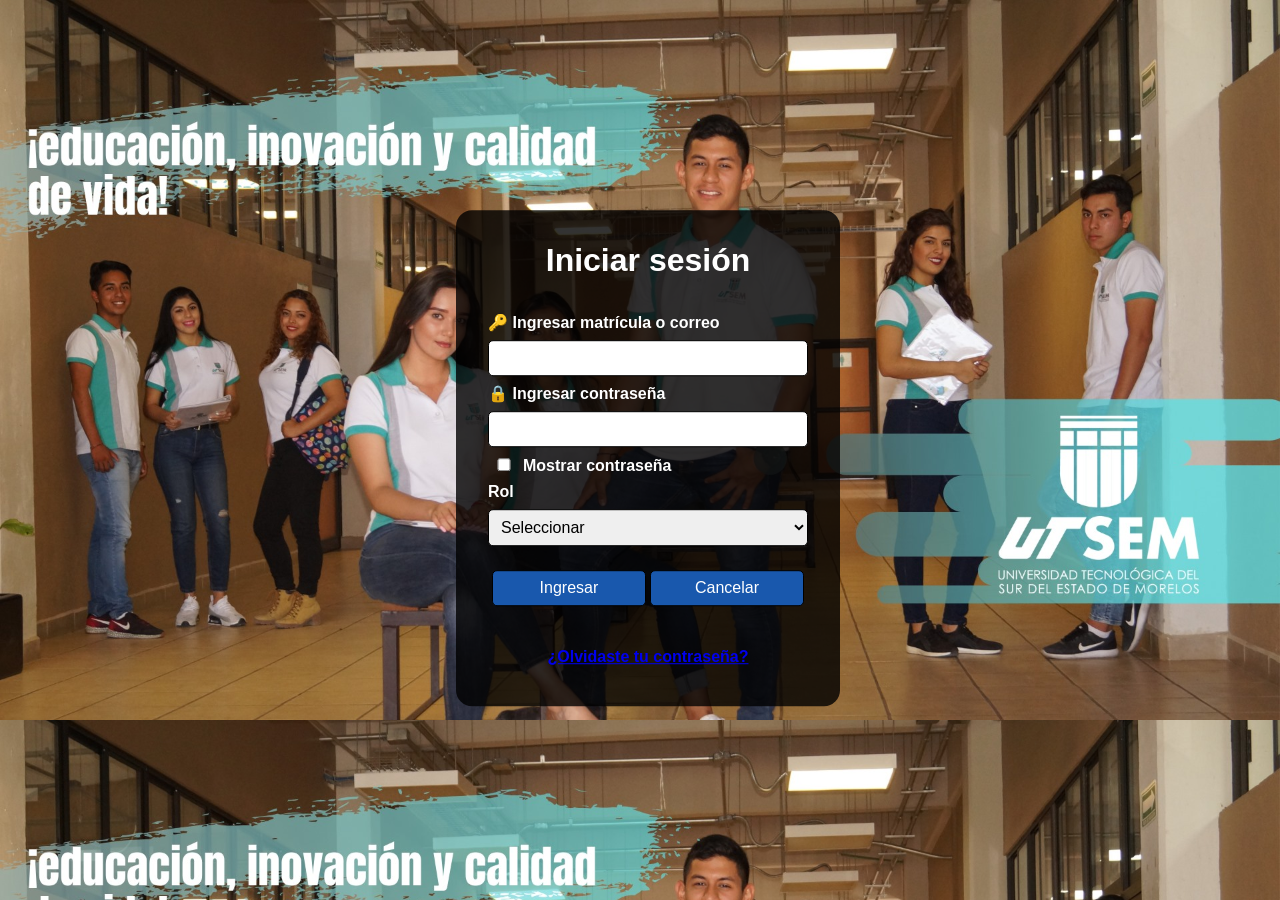
<file: index.html>
<html>
<head>
	<meta charset="UTF-8">
	<meta name="viewport" content="width=device-width, initial-scale=1">
     <title>Iniciar sesión</title>
     <link rel="stylesheet" href="vaidroll.css">
     <link rel="icon" href="imagenes/logo.png">	
</head>
<body>
<div class="caja1">
  <form method="POST" action="usuarioalta.php">
    <div class="formtlo">Iniciar sesión</div>
    <div class="ub1">&#128273; Ingresar matrícula o correo</div>
    <input type="text" name="matricula" required>
    <div class="ub1">&#128274; Ingresar contraseña</div>

    <input type="password" name="contraseña" id="txtpassword" required>

    <div class="ub1">
      <input type="checkbox" onclick="verpassword()">Mostrar contraseña
    </div>
    <div class="ub1">Rol</div>
    <select name="rol">
      <option value="0" style="display:none;"><label>Seleccionar</label></option>
      <option value="Alumno">Alumno</option>
      <option value="Docente">Docente</option>
    </select>

    <div align="center">
      <input type="submit" value="Ingresar">

      <input type="reset" value="Cancelar">
    </div>
  </form>
      
    <br>
    
    <div class="ub2"> 
      <a href="http://mi-escuelamx.com:8888/utsem/acceso.asp">¿Olvidaste tu contraseña?</a>
    </div>
</div>
</body>
<script>
  function verpassword(){
      var tipo = document.getElementById("txtpassword");
      if(tipo.type == "password")
	  {
          tipo.type = "text";
      }
	  else
	  {
          tipo.type = "password";
      }
  }
</script>
</html>
</file>
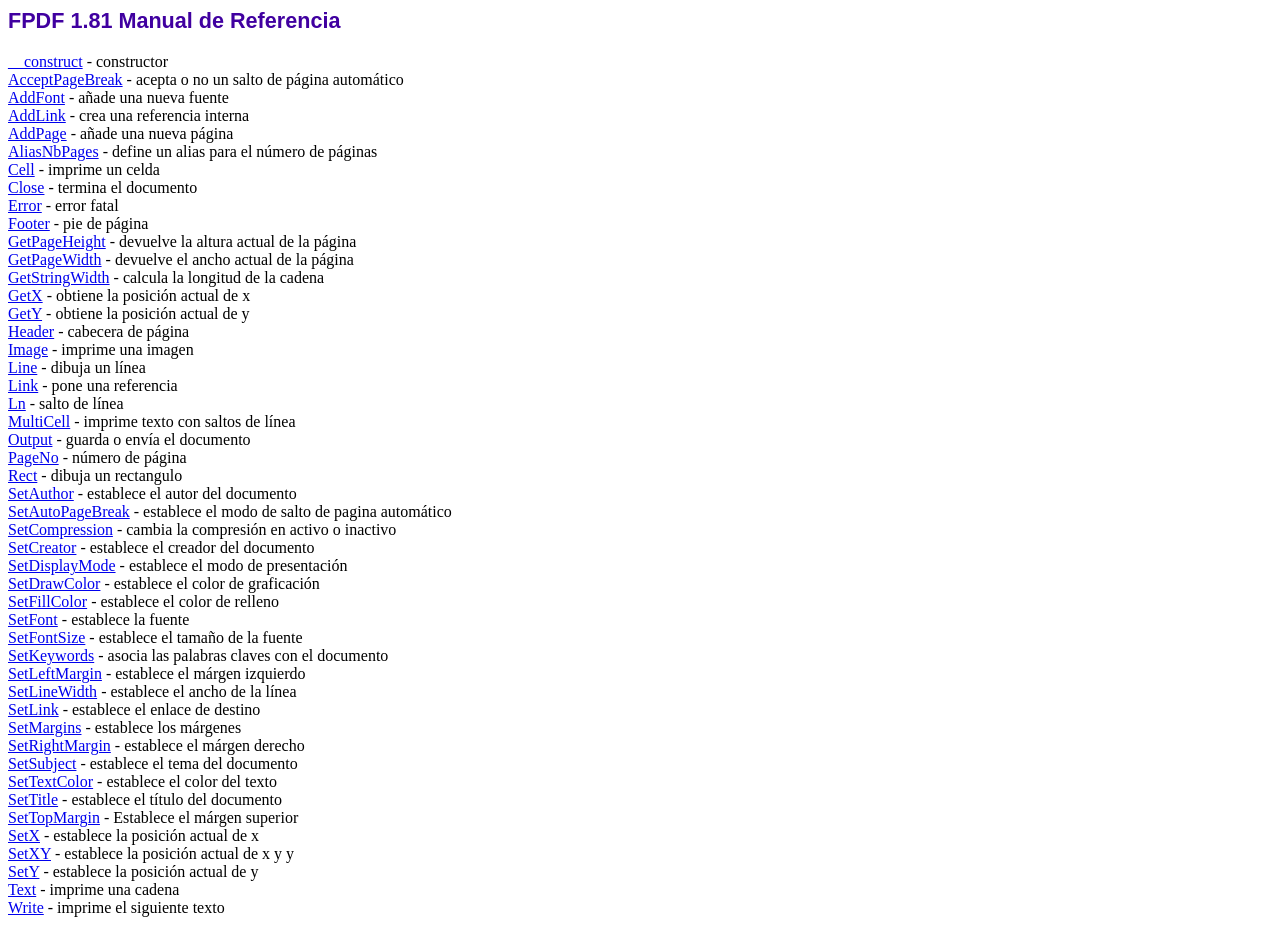
<file: pdf/fpdf/doc/index.htm>
<!DOCTYPE html PUBLIC "-//W3C//DTD HTML 4.01 Transitional//EN">
<html>
<head>
<meta http-equiv="Content-Type" content="text/html; charset=ISO-8859-1">
<title>FPDF 1.81 Manual de Referencia</title>
<link type="text/css" rel="stylesheet" href="../fpdf.css">
</head>
<body>
<h1>FPDF 1.81 Manual de Referencia</h1>
<a href="__construct.htm">__construct</a> - constructor<br>
<a href="acceptpagebreak.htm">AcceptPageBreak</a> - acepta o no un salto de p�gina autom�tico<br>
<a href="addfont.htm">AddFont</a> - a�ade una nueva fuente<br>
<a href="addlink.htm">AddLink</a> - crea una referencia interna<br>
<a href="addpage.htm">AddPage</a> - a�ade una nueva p�gina<br>
<a href="aliasnbpages.htm">AliasNbPages</a> - define un alias para el n�mero de p�ginas<br>
<a href="cell.htm">Cell</a> - imprime un celda<br>
<a href="close.htm">Close</a> - termina el documento<br>
<a href="error.htm">Error</a> - error fatal<br>
<a href="footer.htm">Footer</a> - pie de p�gina<br>
<a href="getpageheight.htm">GetPageHeight</a> - devuelve la altura actual de la p�gina<br>
<a href="getpagewidth.htm">GetPageWidth</a> - devuelve el ancho actual de la p�gina<br>
<a href="getstringwidth.htm">GetStringWidth</a> - calcula la longitud de la cadena<br>
<a href="getx.htm">GetX</a> - obtiene la posici�n actual de x<br>
<a href="gety.htm">GetY</a> - obtiene la posici�n actual de y<br>
<a href="header.htm">Header</a> - cabecera de p�gina<br>
<a href="image.htm">Image</a> - imprime una imagen<br>
<a href="line.htm">Line</a> - dibuja un l�nea<br>
<a href="link.htm">Link</a> - pone una referencia<br>
<a href="ln.htm">Ln</a> - salto de l�nea<br>
<a href="multicell.htm">MultiCell</a> - imprime texto con saltos de l�nea<br>
<a href="output.htm">Output</a> - guarda o env�a el documento<br>
<a href="pageno.htm">PageNo</a> - n�mero de p�gina<br>
<a href="rect.htm">Rect</a> - dibuja un rectangulo<br>
<a href="setauthor.htm">SetAuthor</a> - establece el autor del documento<br>
<a href="setautopagebreak.htm">SetAutoPageBreak</a> - establece el modo de salto de pagina autom�tico<br>
<a href="setcompression.htm">SetCompression</a> - cambia la compresi�n en activo o inactivo<br>
<a href="setcreator.htm">SetCreator</a> - establece el creador del documento<br>
<a href="setdisplaymode.htm">SetDisplayMode</a> - establece el modo de presentaci�n<br>
<a href="setdrawcolor.htm">SetDrawColor</a> - establece el color de graficaci�n<br>
<a href="setfillcolor.htm">SetFillColor</a> - establece el color de relleno<br>
<a href="setfont.htm">SetFont</a> - establece la fuente<br>
<a href="setfontsize.htm">SetFontSize</a> - establece el tama�o de la fuente<br>
<a href="setkeywords.htm">SetKeywords</a> - asocia las palabras claves con el documento<br>
<a href="setleftmargin.htm">SetLeftMargin</a> - establece el m�rgen izquierdo<br>
<a href="setlinewidth.htm">SetLineWidth</a> - establece el ancho de la l�nea<br>
<a href="setlink.htm">SetLink</a> - establece el enlace de destino<br>
<a href="setmargins.htm">SetMargins</a> - establece los m�rgenes<br>
<a href="setrightmargin.htm">SetRightMargin</a> - establece el m�rgen derecho<br>
<a href="setsubject.htm">SetSubject</a> - establece el tema del documento<br>
<a href="settextcolor.htm">SetTextColor</a> - establece el color del texto<br>
<a href="settitle.htm">SetTitle</a> - establece el t�tulo del documento<br>
<a href="settopmargin.htm">SetTopMargin</a> - Establece el m�rgen superior<br>
<a href="setx.htm">SetX</a> - establece la posici�n actual de x<br>
<a href="setxy.htm">SetXY</a> - establece la posici�n actual de x y y<br>
<a href="sety.htm">SetY</a> - establece la posici�n actual de y<br>
<a href="text.htm">Text</a> - imprime una cadena<br>
<a href="write.htm">Write</a> - imprime el siguiente texto<br>
</body>
</html>
</file>
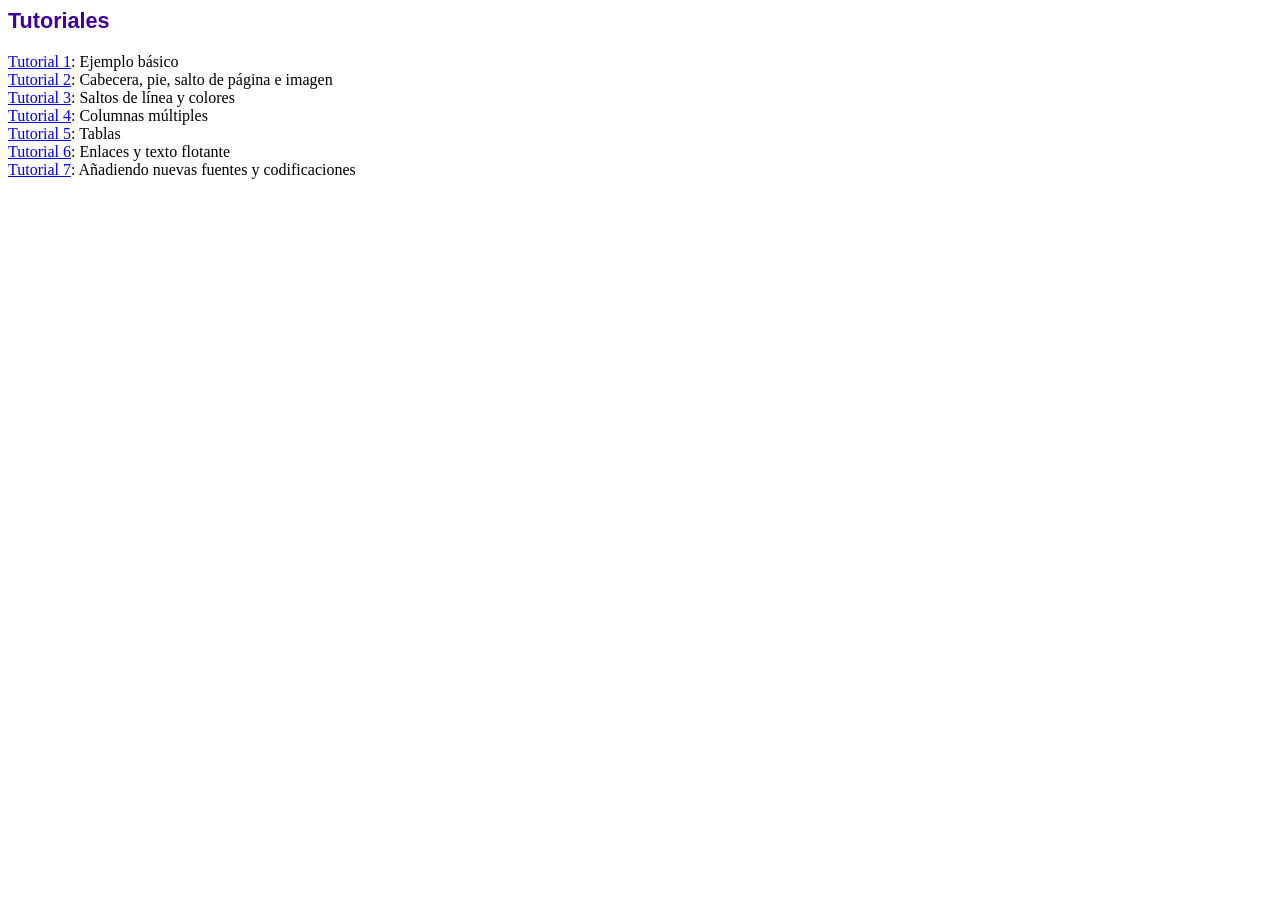
<file: pdf/fpdf/tutorial/index.htm>
<!DOCTYPE html PUBLIC "-//W3C//DTD HTML 4.01 Transitional//EN">
<html>
<head>
<meta http-equiv="Content-Type" content="text/html; charset=ISO-8859-1">
<title>Tutoriales</title>
<link type="text/css" rel="stylesheet" href="../fpdf.css">
</head>
<body>
<h1>Tutoriales</h1>
<ul style="list-style-type:none; margin-left:0; padding-left:0">
<li><a href="tuto1.htm">Tutorial 1</a>: Ejemplo b�sico</li>
<li><a href="tuto2.htm">Tutorial 2</a>: Cabecera, pie, salto de p�gina e imagen</li>
<li><a href="tuto3.htm">Tutorial 3</a>: Saltos de l�nea y colores</li>
<li><a href="tuto4.htm">Tutorial 4</a>: Columnas m�ltiples</li>
<li><a href="tuto5.htm">Tutorial 5</a>: Tablas</li>
<li><a href="tuto6.htm">Tutorial 6</a>: Enlaces y texto flotante</li>
<li><a href="tuto7.htm">Tutorial 7</a>: A�adiendo nuevas fuentes y codificaciones</li>
</ul>
</body>
</html>
</file>
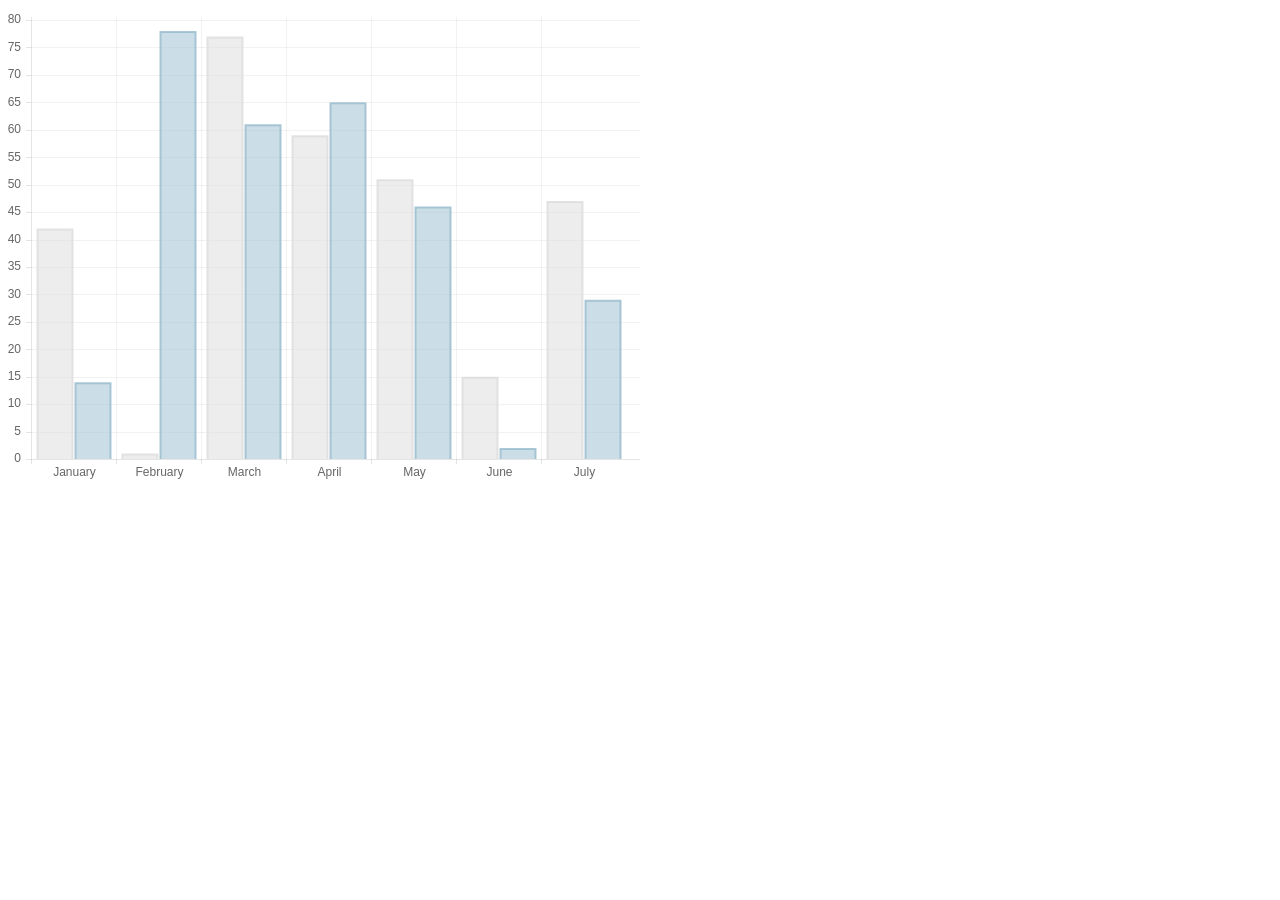
<file: grafica/samples/bar.html>
<!doctype html>
<html>
	<head>
		<title>Bar Chart</title>
		<script src="../Chart.js"></script>
	</head>
	<body>
		<div style="width: 50%">
			<canvas id="canvas" height="450" width="600"></canvas>
		</div>


	<script>
	var randomScalingFactor = function(){ return Math.round(Math.random()*100)};

	var barChartData = {
		labels : ["January","February","March","April","May","June","July"],
		datasets : [
			{
				fillColor : "rgba(220,220,220,0.5)",
				strokeColor : "rgba(220,220,220,0.8)",
				highlightFill: "rgba(220,220,220,0.75)",
				highlightStroke: "rgba(220,220,220,1)",
				data : [randomScalingFactor(),randomScalingFactor(),randomScalingFactor(),randomScalingFactor(),randomScalingFactor(),randomScalingFactor(),randomScalingFactor()]
			},
			{
				fillColor : "rgba(151,187,205,0.5)",
				strokeColor : "rgba(151,187,205,0.8)",
				highlightFill : "rgba(151,187,205,0.75)",
				highlightStroke : "rgba(151,187,205,1)",
				data : [randomScalingFactor(),randomScalingFactor(),randomScalingFactor(),randomScalingFactor(),randomScalingFactor(),randomScalingFactor(),randomScalingFactor()]
			}
		]

	}
	window.onload = function(){
		var ctx = document.getElementById("canvas").getContext("2d");
		window.myBar = new Chart(ctx).Bar(barChartData, {
			responsive : true
		});
	}

	</script>
	</body>
</html>
</file>
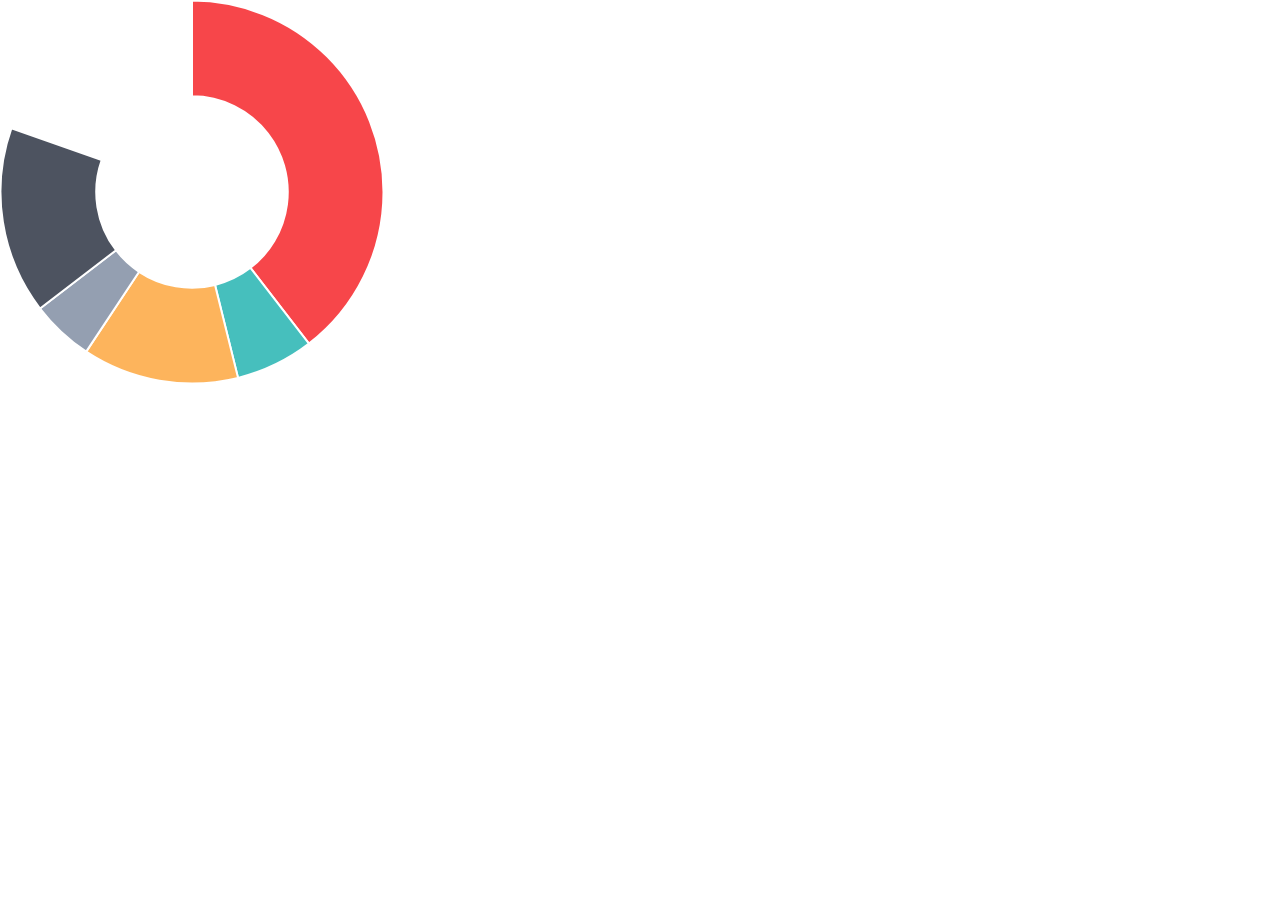
<file: grafica/samples/doughnut.html>
<!doctype html>
<html>
	<head>
		<title>Doughnut Chart</title>
		<script src="../Chart.js"></script>
		<style>
			body{
				padding: 0;
				margin: 0;
			}
			#canvas-holder{
				width:30%;
			}
		</style>
	</head>
	<body>
		<div id="canvas-holder">
			<canvas id="chart-area" width="500" height="500"/>
		</div>


	<script>

		var doughnutData = [
				{
					value: 300,
					color:"#F7464A",
					highlight: "#FF5A5E",
					label: "Red"
				},
				{
					value: 50,
					color: "#46BFBD",
					highlight: "#5AD3D1",
					label: "Green"
				},
				{
					value: 100,
					color: "#FDB45C",
					highlight: "#FFC870",
					label: "Yellow"
				},
				{
					value: 40,
					color: "#949FB1",
					highlight: "#A8B3C5",
					label: "Grey"
				},
				{
					value: 120,
					color: "#4D5360",
					highlight: "#616774",
					label: "Dark Grey"
				}

			];

			window.onload = function(){
				var ctx = document.getElementById("chart-area").getContext("2d");
				window.myDoughnut = new Chart(ctx).Doughnut(doughnutData, {responsive : true});
			};



	</script>
	</body>
</html>
</file>
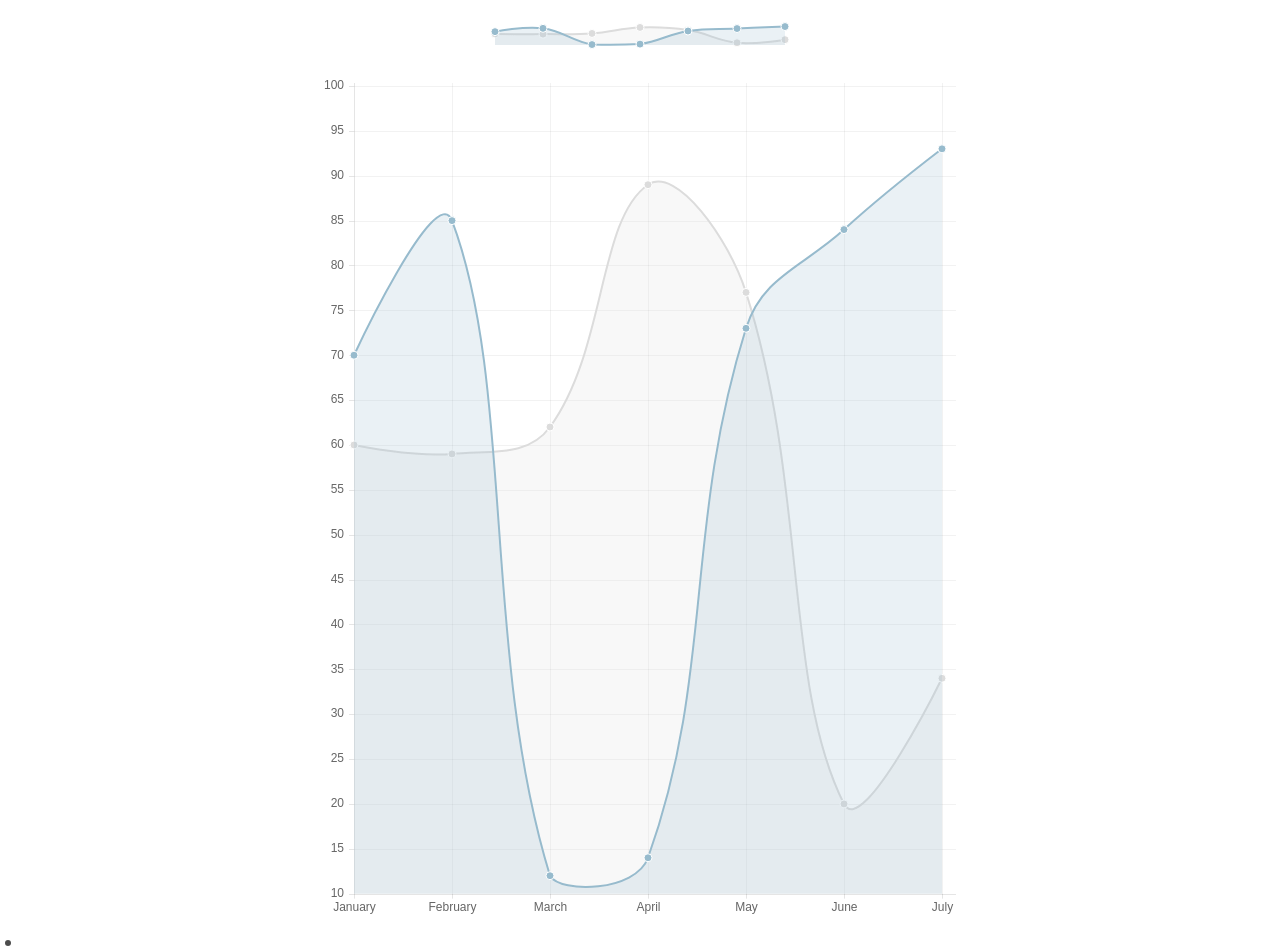
<file: grafica/samples/line-customTooltips.html>
<!doctype html>
<html>

<head>
    <title>Line Chart with Custom Tooltips</title>
    <script src="../Chart.js"></script>
    <script src="http://cdnjs.cloudflare.com/ajax/libs/jquery/2.1.3/jquery.min.js"></script>

    <style>
    #canvas-holder1 {
        width: 300px;
        margin: 20px auto;
    }
    #canvas-holder2 {
        width: 50%;
        margin: 20px 25%;
    }
    #chartjs-tooltip {
        opacity: 1;
        position: absolute;
        background: rgba(0, 0, 0, .7);
        color: white;
        padding: 3px;
        border-radius: 3px;
        -webkit-transition: all .1s ease;
        transition: all .1s ease;
        pointer-events: none;
        -webkit-transform: translate(-50%, 0);
        transform: translate(-50%, 0);
    }
   	.chartjs-tooltip-key{
   		display:inline-block;
   		width:10px;
   		height:10px;
   	}
    </style>
</head>

<body>
    <div id="canvas-holder1">
        <canvas id="chart1" width="300" height="30" />
    </div>
    <div id="canvas-holder2">
        <canvas id="chart2" width="450" height="600" />
    </div>

    <div id="chartjs-tooltip"></div>


    <script>

    Chart.defaults.global.pointHitDetectionRadius = 1;
    Chart.defaults.global.customTooltips = function(tooltip) {

        var tooltipEl = $('#chartjs-tooltip');

        if (!tooltip) {
            tooltipEl.css({
                opacity: 0
            });
            return;
        }

        tooltipEl.removeClass('above below');
        tooltipEl.addClass(tooltip.yAlign);

        var innerHtml = '';
        for (var i = tooltip.labels.length - 1; i >= 0; i--) {
        	innerHtml += [
        		'<div class="chartjs-tooltip-section">',
        		'	<span class="chartjs-tooltip-key" style="background-color:' + tooltip.legendColors[i].fill + '"></span>',
        		'	<span class="chartjs-tooltip-value">' + tooltip.labels[i] + '</span>',
        		'</div>'
        	].join('');
        }
        tooltipEl.html(innerHtml);

        tooltipEl.css({
            opacity: 1,
            left: tooltip.chart.canvas.offsetLeft + tooltip.x + 'px',
            top: tooltip.chart.canvas.offsetTop + tooltip.y + 'px',
            fontFamily: tooltip.fontFamily,
            fontSize: tooltip.fontSize,
            fontStyle: tooltip.fontStyle,
        });
    };
    var randomScalingFactor = function() {
        return Math.round(Math.random() * 100);
    };
    var lineChartData = {
        labels: ["January", "February", "March", "April", "May", "June", "July"],
        datasets: [{
            label: "My First dataset",
            fillColor: "rgba(220,220,220,0.2)",
            strokeColor: "rgba(220,220,220,1)",
            pointColor: "rgba(220,220,220,1)",
            pointStrokeColor: "#fff",
            pointHighlightFill: "#fff",
            pointHighlightStroke: "rgba(220,220,220,1)",
            data: [randomScalingFactor(), randomScalingFactor(), randomScalingFactor(), randomScalingFactor(), randomScalingFactor(), randomScalingFactor(), randomScalingFactor()]
        }, {
            label: "My Second dataset",
            fillColor: "rgba(151,187,205,0.2)",
            strokeColor: "rgba(151,187,205,1)",
            pointColor: "rgba(151,187,205,1)",
            pointStrokeColor: "#fff",
            pointHighlightFill: "#fff",
            pointHighlightStroke: "rgba(151,187,205,1)",
            data: [randomScalingFactor(), randomScalingFactor(), randomScalingFactor(), randomScalingFactor(), randomScalingFactor(), randomScalingFactor(), randomScalingFactor()]
        }]
    };

    window.onload = function() {
        var ctx1 = document.getElementById("chart1").getContext("2d");
        window.myLine = new Chart(ctx1).Line(lineChartData, {
        	showScale: false,
        	pointDot : true,
            responsive: true
        });

        var ctx2 = document.getElementById("chart2").getContext("2d");
        window.myLine = new Chart(ctx2).Line(lineChartData, {
            responsive: true
        });
    };
    </script>
</body>

</html>
</file>
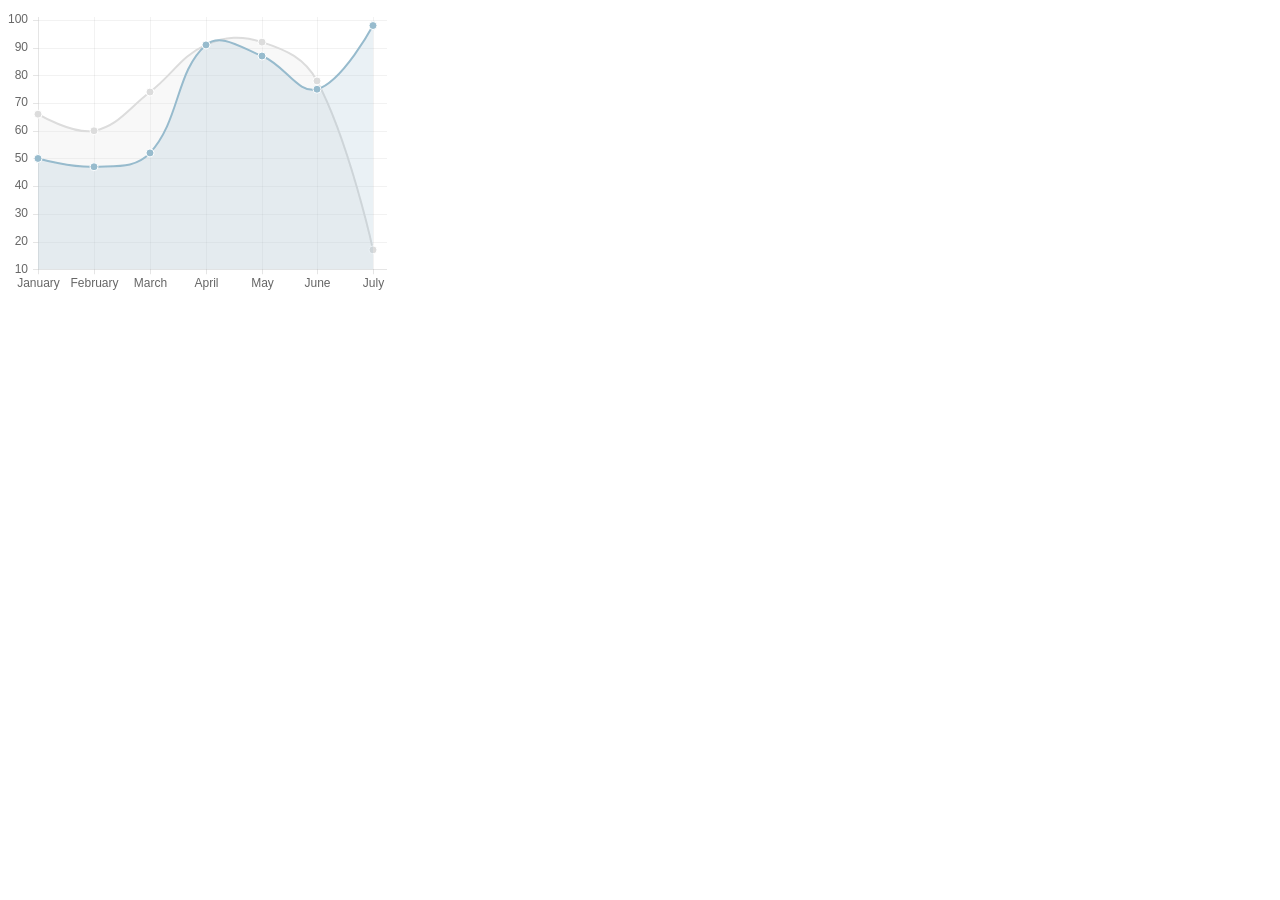
<file: grafica/samples/line.html>
<!doctype html>
<html>
	<head>
		<title>Line Chart</title>
		<script src="../Chart.js"></script>
	</head>
	<body>
		<div style="width:30%">
			<div>
				<canvas id="canvas" height="450" width="600"></canvas>
			</div>
		</div>


	<script>
		var randomScalingFactor = function(){ return Math.round(Math.random()*100)};
		var lineChartData = {
			labels : ["January","February","March","April","May","June","July"],
			datasets : [
				{
					label: "My First dataset",
					fillColor : "rgba(220,220,220,0.2)",
					strokeColor : "rgba(220,220,220,1)",
					pointColor : "rgba(220,220,220,1)",
					pointStrokeColor : "#fff",
					pointHighlightFill : "#fff",
					pointHighlightStroke : "rgba(220,220,220,1)",
					data : [randomScalingFactor(),randomScalingFactor(),randomScalingFactor(),randomScalingFactor(),randomScalingFactor(),randomScalingFactor(),randomScalingFactor()]
				},
				{
					label: "My Second dataset",
					fillColor : "rgba(151,187,205,0.2)",
					strokeColor : "rgba(151,187,205,1)",
					pointColor : "rgba(151,187,205,1)",
					pointStrokeColor : "#fff",
					pointHighlightFill : "#fff",
					pointHighlightStroke : "rgba(151,187,205,1)",
					data : [randomScalingFactor(),randomScalingFactor(),randomScalingFactor(),randomScalingFactor(),randomScalingFactor(),randomScalingFactor(),randomScalingFactor()]
				}
			]

		}

	window.onload = function(){
		var ctx = document.getElementById("canvas").getContext("2d");
		window.myLine = new Chart(ctx).Line(lineChartData, {
			responsive: true
		});
	}


	</script>
	</body>
</html>
</file>
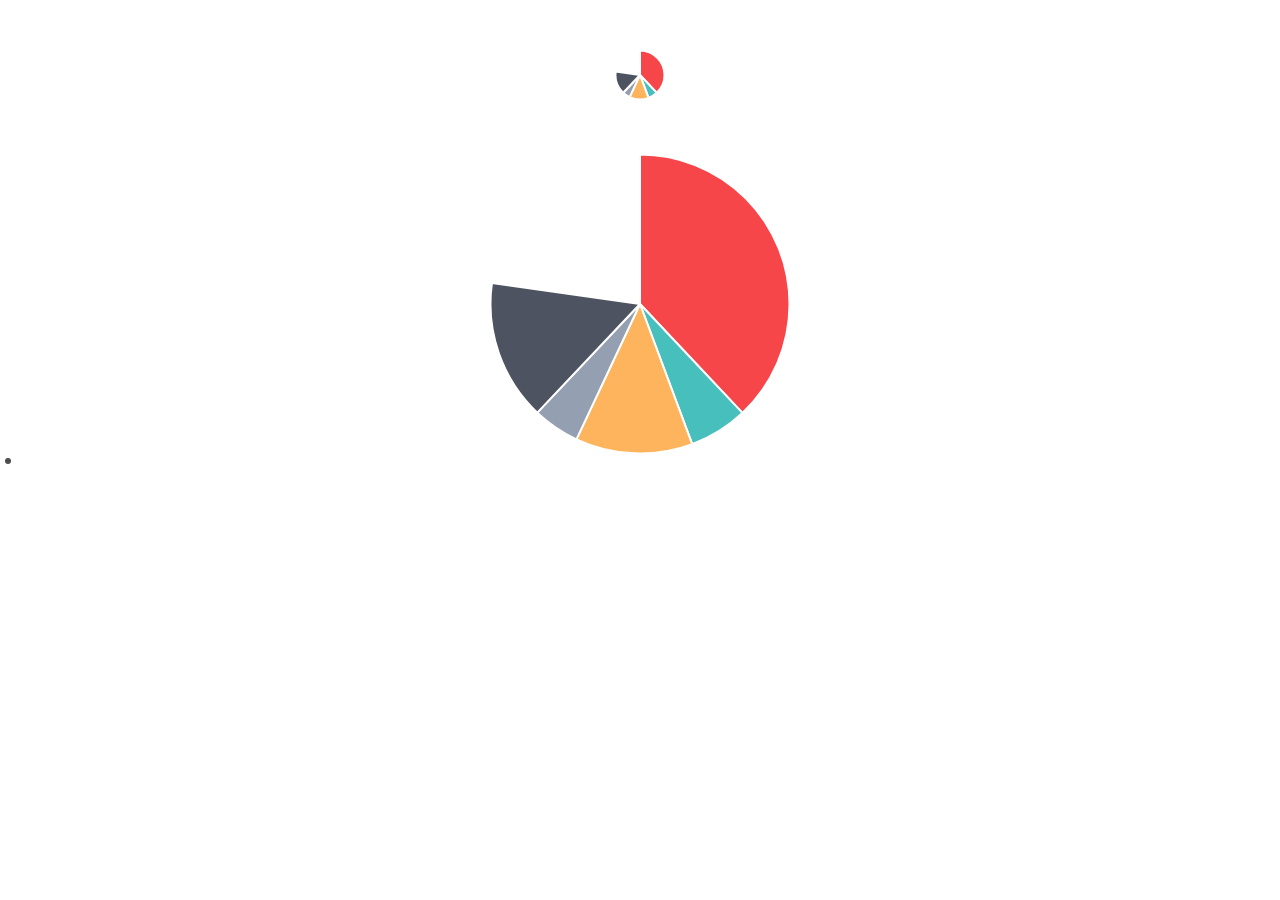
<file: grafica/samples/pie-customTooltips.html>
<!doctype html>
<html>

<head>
    <title>Pie Chart with Custom Tooltips</title>
    <script src="../Chart.js"></script>
    <script src="http://cdnjs.cloudflare.com/ajax/libs/jquery/2.1.3/jquery.min.js"></script>

    <style>
    #canvas-holder {
        width: 100%;
        margin-top: 50px;
        text-align: center;
    }
    #chartjs-tooltip {
        opacity: 1;
        position: absolute;
        background: rgba(0, 0, 0, .7);
        color: white;
        padding: 3px;
        border-radius: 3px;
        -webkit-transition: all .1s ease;
        transition: all .1s ease;
        pointer-events: none;
        -webkit-transform: translate(-50%, 0);
        transform: translate(-50%, 0);
    }
    #chartjs-tooltip.below {
        -webkit-transform: translate(-50%, 0);
        transform: translate(-50%, 0);
    }
    #chartjs-tooltip.below:before {
        border: solid;
        border-color: #111 transparent;
        border-color: rgba(0, 0, 0, .8) transparent;
        border-width: 0 8px 8px 8px;
        bottom: 1em;
        content: "";
        display: block;
        left: 50%;
        position: absolute;
        z-index: 99;
        -webkit-transform: translate(-50%, -100%);
        transform: translate(-50%, -100%);
    }
    #chartjs-tooltip.above {
        -webkit-transform: translate(-50%, -100%);
        transform: translate(-50%, -100%);
    }
    #chartjs-tooltip.above:before {
        border: solid;
        border-color: #111 transparent;
        border-color: rgba(0, 0, 0, .8) transparent;
        border-width: 8px 8px 0 8px;
        bottom: 1em;
        content: "";
        display: block;
        left: 50%;
        top: 100%;
        position: absolute;
        z-index: 99;
        -webkit-transform: translate(-50%, 0);
        transform: translate(-50%, 0);
    }
    </style>
</head>

<body>
    <div id="canvas-holder">
        <canvas id="chart-area1" width="50" height="50" />
    </div>
    <div id="canvas-holder">
        <canvas id="chart-area2" width="300" height="300" />
    </div>

    <div id="chartjs-tooltip"></div>


    <script>
    Chart.defaults.global.customTooltips = function(tooltip) {

    	// Tooltip Element
        var tooltipEl = $('#chartjs-tooltip');

        // Hide if no tooltip
        if (!tooltip) {
            tooltipEl.css({
                opacity: 0
            });
            return;
        }

        // Set caret Position
        tooltipEl.removeClass('above below');
        tooltipEl.addClass(tooltip.yAlign);

        // Set Text
        tooltipEl.html(tooltip.text);

        // Find Y Location on page
        var top;
        if (tooltip.yAlign == 'above') {
            top = tooltip.y - tooltip.caretHeight - tooltip.caretPadding;
        } else {
            top = tooltip.y + tooltip.caretHeight + tooltip.caretPadding;
        }

        // Display, position, and set styles for font
        tooltipEl.css({
            opacity: 1,
            left: tooltip.chart.canvas.offsetLeft + tooltip.x + 'px',
            top: tooltip.chart.canvas.offsetTop + top + 'px',
            fontFamily: tooltip.fontFamily,
            fontSize: tooltip.fontSize,
            fontStyle: tooltip.fontStyle,
        });
    };

    var pieData = [{
        value: 300,
        color: "#F7464A",
        highlight: "#FF5A5E",
        label: "Red"
    }, {
        value: 50,
        color: "#46BFBD",
        highlight: "#5AD3D1",
        label: "Green"
    }, {
        value: 100,
        color: "#FDB45C",
        highlight: "#FFC870",
        label: "Yellow"
    }, {
        value: 40,
        color: "#949FB1",
        highlight: "#A8B3C5",
        label: "Grey"
    }, {
        value: 120,
        color: "#4D5360",
        highlight: "#616774",
        label: "Dark Grey"
    }];

    window.onload = function() {
        var ctx1 = document.getElementById("chart-area1").getContext("2d");
        window.myPie = new Chart(ctx1).Pie(pieData);

        var ctx2 = document.getElementById("chart-area2").getContext("2d");
        window.myPie = new Chart(ctx2).Pie(pieData);
    };
    </script>
</body>

</html>
</file>
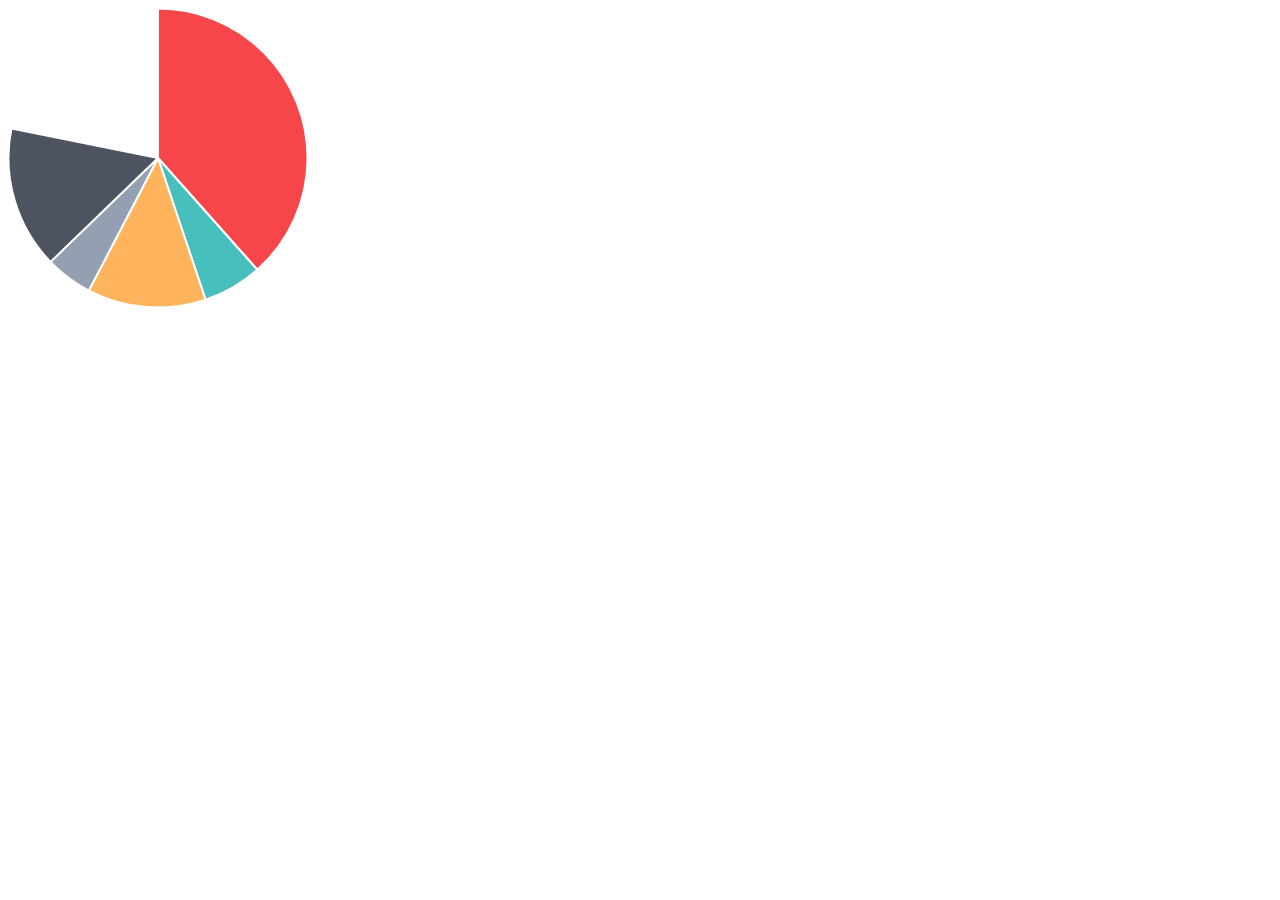
<file: grafica/samples/pie.html>
<!doctype html>
<html>
	<head>
		<title>Pie Chart</title>
		<script src="../Chart.js"></script>
	</head>
	<body>
		<div id="canvas-holder">
			<canvas id="chart-area" width="300" height="300"/>
		</div>


	<script>

		var pieData = [
				{
					value: 300,
					color:"#F7464A",
					highlight: "#FF5A5E",
					label: "Red"
				},
				{
					value: 50,
					color: "#46BFBD",
					highlight: "#5AD3D1",
					label: "Green"
				},
				{
					value: 100,
					color: "#FDB45C",
					highlight: "#FFC870",
					label: "Yellow"
				},
				{
					value: 40,
					color: "#949FB1",
					highlight: "#A8B3C5",
					label: "Grey"
				},
				{
					value: 120,
					color: "#4D5360",
					highlight: "#616774",
					label: "Dark Grey"
				}

			];

			window.onload = function(){
				var ctx = document.getElementById("chart-area").getContext("2d");
				window.myPie = new Chart(ctx).Pie(pieData);
			};



	</script>
	</body>
</html>
</file>
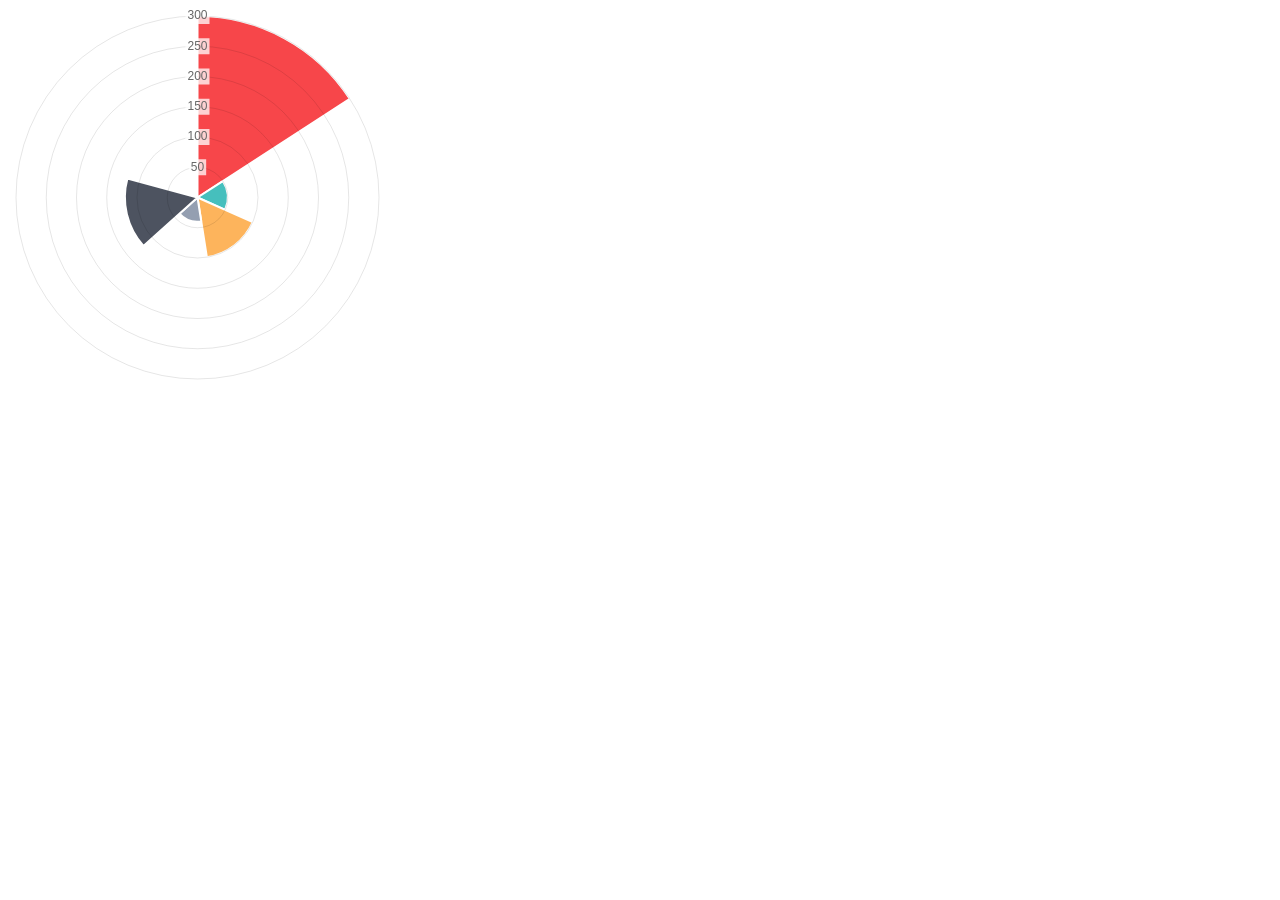
<file: grafica/samples/polar-area.html>
<!doctype html>
<html>
	<head>
		<title>Polar Area Chart</title>
		<script src="../Chart.js"></script>
	</head>
	<body>
		<div id="canvas-holder" style="width:30%">
			<canvas id="chart-area" width="300" height="300"/>
		</div>


	<script>

		var polarData = [
				{
					value: 300,
					color:"#F7464A",
					highlight: "#FF5A5E",
					label: "Red"
				},
				{
					value: 50,
					color: "#46BFBD",
					highlight: "#5AD3D1",
					label: "Green"
				},
				{
					value: 100,
					color: "#FDB45C",
					highlight: "#FFC870",
					label: "Yellow"
				},
				{
					value: 40,
					color: "#949FB1",
					highlight: "#A8B3C5",
					label: "Grey"
				},
				{
					value: 120,
					color: "#4D5360",
					highlight: "#616774",
					label: "Dark Grey"
				}

			];

			window.onload = function(){
				var ctx = document.getElementById("chart-area").getContext("2d");
				window.myPolarArea = new Chart(ctx).PolarArea(polarData, {
					responsive:true
				});
			};



	</script>
	</body>
</html>
</file>
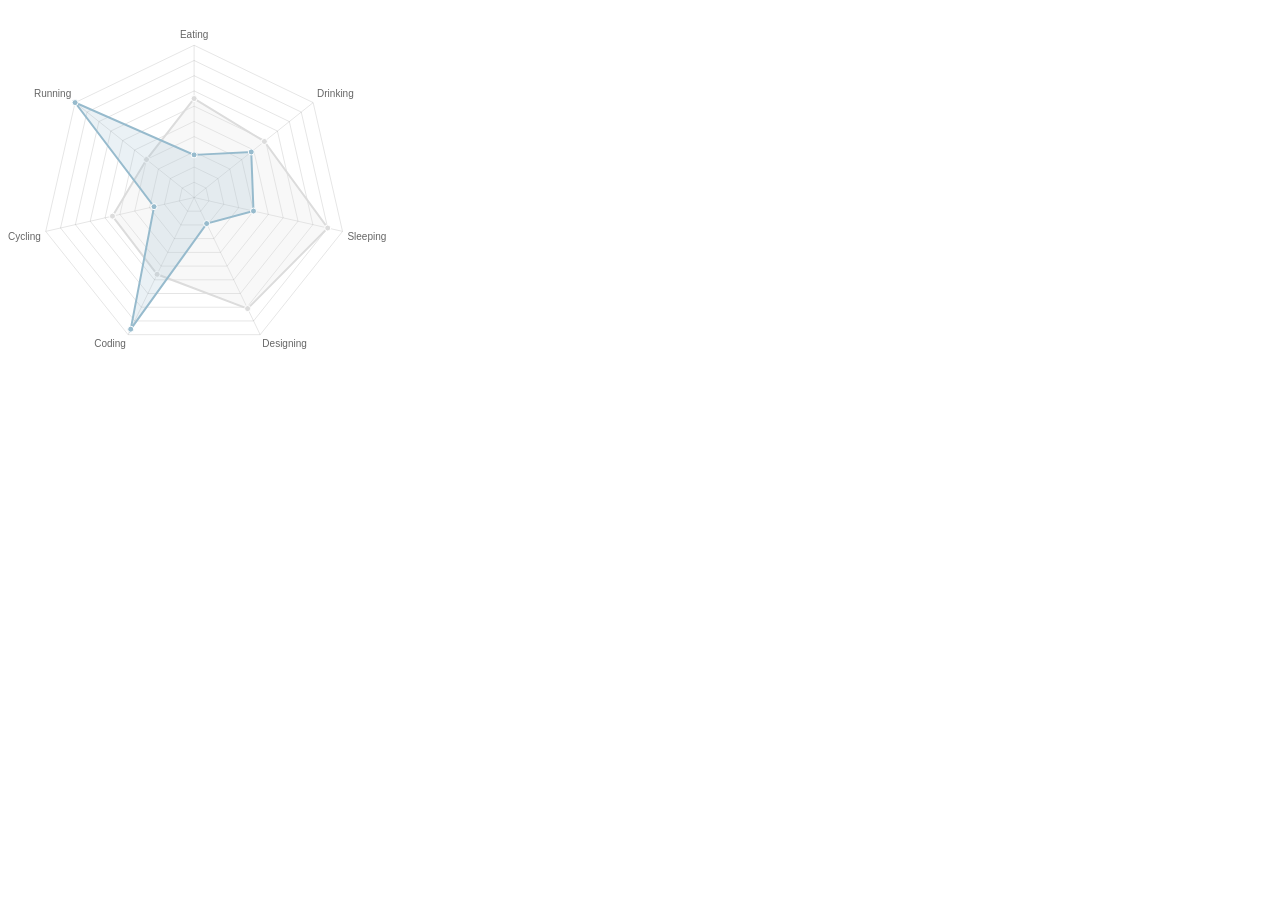
<file: grafica/samples/radar.html>
<!doctype html>
<html>
	<head>
		<title>Radar Chart</title>
		<script src="../Chart.js"></script>
		<meta name = "viewport" content = "initial-scale = 1, user-scalable = no">
		<style>
			canvas{
			}
		</style>
	</head>
	<body>
		<div style="width:30%">
			<canvas id="canvas" height="450" width="450"></canvas>
		</div>


	<script>
	var radarChartData = {
		labels: ["Eating", "Drinking", "Sleeping", "Designing", "Coding", "Cycling", "Running"],
		datasets: [
			{
				label: "My First dataset",
				fillColor: "rgba(220,220,220,0.2)",
				strokeColor: "rgba(220,220,220,1)",
				pointColor: "rgba(220,220,220,1)",
				pointStrokeColor: "#fff",
				pointHighlightFill: "#fff",
				pointHighlightStroke: "rgba(220,220,220,1)",
				data: [65,59,90,81,56,55,40]
			},
			{
				label: "My Second dataset",
				fillColor: "rgba(151,187,205,0.2)",
				strokeColor: "rgba(151,187,205,1)",
				pointColor: "rgba(151,187,205,1)",
				pointStrokeColor: "#fff",
				pointHighlightFill: "#fff",
				pointHighlightStroke: "rgba(151,187,205,1)",
				data: [28,48,40,19,96,27,100]
			}
		]
	};

	window.onload = function(){
		window.myRadar = new Chart(document.getElementById("canvas").getContext("2d")).Radar(radarChartData, {
			responsive: true
		});
	}

	</script>
	</body>
</html>
</file>
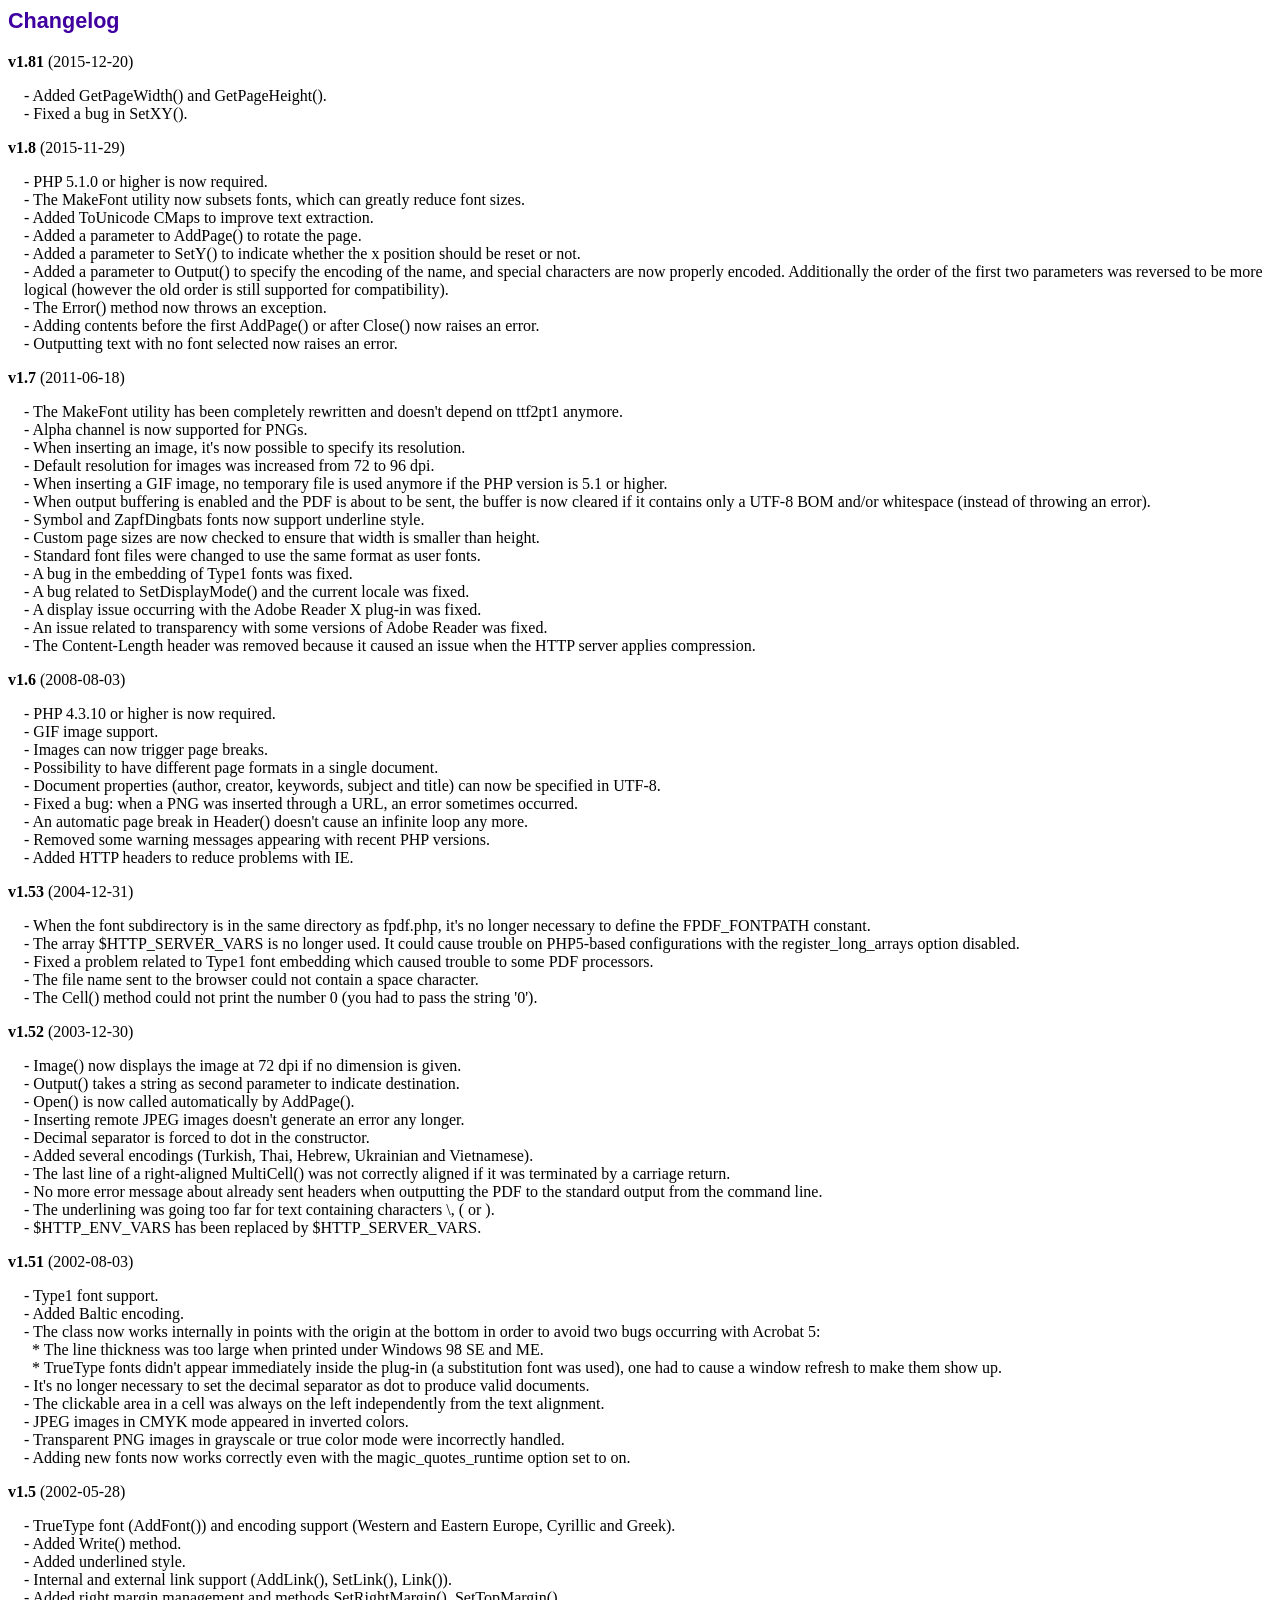
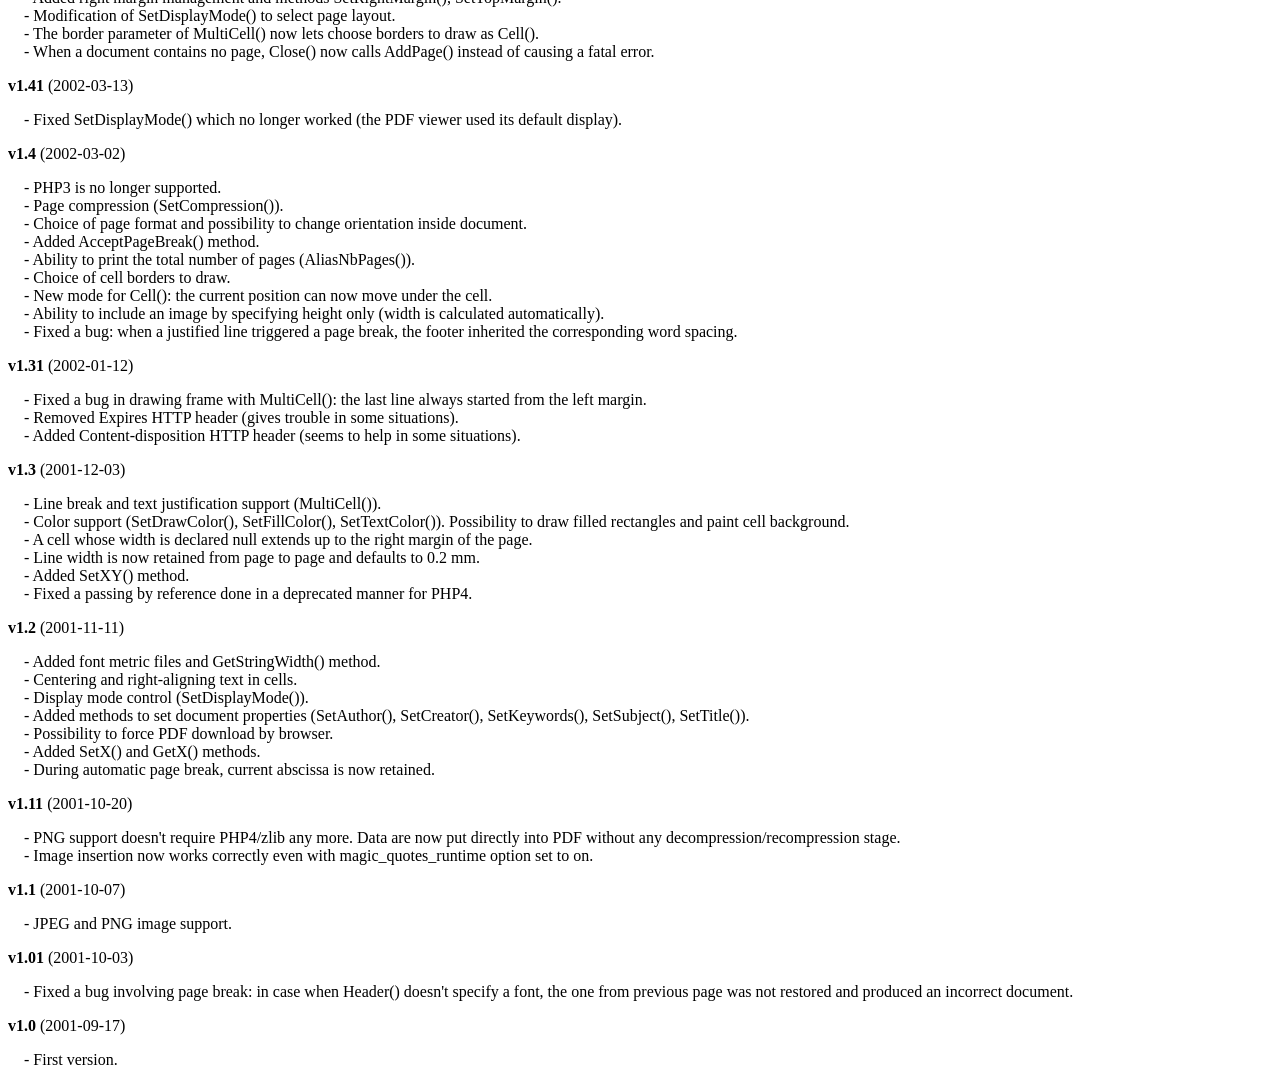
<file: pdf/fpdf/changelog.htm>
<!DOCTYPE html PUBLIC "-//W3C//DTD HTML 4.01 Transitional//EN">
<html>
<head>
<meta http-equiv="Content-Type" content="text/html; charset=ISO-8859-1">
<title>Changelog</title>
<link type="text/css" rel="stylesheet" href="fpdf.css">
<style type="text/css">
dd {margin:1em 0 1em 1em}
</style>
</head>
<body>
<h1>Changelog</h1>
<dl>
<dt><strong>v1.81</strong> (2015-12-20)</dt>
<dd>
- Added GetPageWidth() and GetPageHeight().<br>
- Fixed a bug in SetXY().<br>
</dd>
<dt><strong>v1.8</strong> (2015-11-29)</dt>
<dd>
- PHP 5.1.0 or higher is now required.<br>
- The MakeFont utility now subsets fonts, which can greatly reduce font sizes.<br>
- Added ToUnicode CMaps to improve text extraction.<br>
- Added a parameter to AddPage() to rotate the page.<br>
- Added a parameter to SetY() to indicate whether the x position should be reset or not.<br>
- Added a parameter to Output() to specify the encoding of the name, and special characters are now properly encoded. Additionally the order of the first two parameters was reversed to be more logical (however the old order is still supported for compatibility).<br>
- The Error() method now throws an exception.<br>
- Adding contents before the first AddPage() or after Close() now raises an error.<br>
- Outputting text with no font selected now raises an error.<br>
</dd>
<dt><strong>v1.7</strong> (2011-06-18)</dt>
<dd>
- The MakeFont utility has been completely rewritten and doesn't depend on ttf2pt1 anymore.<br>
- Alpha channel is now supported for PNGs.<br>
- When inserting an image, it's now possible to specify its resolution.<br>
- Default resolution for images was increased from 72 to 96 dpi.<br>
- When inserting a GIF image, no temporary file is used anymore if the PHP version is 5.1 or higher.<br>
- When output buffering is enabled and the PDF is about to be sent, the buffer is now cleared if it contains only a UTF-8 BOM and/or whitespace (instead of throwing an error).<br>
- Symbol and ZapfDingbats fonts now support underline style.<br>
- Custom page sizes are now checked to ensure that width is smaller than height.<br>
- Standard font files were changed to use the same format as user fonts.<br>
- A bug in the embedding of Type1 fonts was fixed.<br>
- A bug related to SetDisplayMode() and the current locale was fixed.<br>
- A display issue occurring with the Adobe Reader X plug-in was fixed.<br>
- An issue related to transparency with some versions of Adobe Reader was fixed.<br>
- The Content-Length header was removed because it caused an issue when the HTTP server applies compression.<br>
</dd>
<dt><strong>v1.6</strong> (2008-08-03)</dt>
<dd>
- PHP 4.3.10 or higher is now required.<br>
- GIF image support.<br>
- Images can now trigger page breaks.<br>
- Possibility to have different page formats in a single document.<br>
- Document properties (author, creator, keywords, subject and title) can now be specified in UTF-8.<br>
- Fixed a bug: when a PNG was inserted through a URL, an error sometimes occurred.<br>
- An automatic page break in Header() doesn't cause an infinite loop any more.<br>
- Removed some warning messages appearing with recent PHP versions.<br>
- Added HTTP headers to reduce problems with IE.<br>
</dd>
<dt><strong>v1.53</strong> (2004-12-31)</dt>
<dd>
- When the font subdirectory is in the same directory as fpdf.php, it's no longer necessary to define the FPDF_FONTPATH constant.<br>
- The array $HTTP_SERVER_VARS is no longer used. It could cause trouble on PHP5-based configurations with the register_long_arrays option disabled.<br>
- Fixed a problem related to Type1 font embedding which caused trouble to some PDF processors.<br>
- The file name sent to the browser could not contain a space character.<br>
- The Cell() method could not print the number 0 (you had to pass the string '0').<br>
</dd>
<dt><strong>v1.52</strong> (2003-12-30)</dt>
<dd>
- Image() now displays the image at 72 dpi if no dimension is given.<br>
- Output() takes a string as second parameter to indicate destination.<br>
- Open() is now called automatically by AddPage().<br>
- Inserting remote JPEG images doesn't generate an error any longer.<br>
- Decimal separator is forced to dot in the constructor.<br>
- Added several encodings (Turkish, Thai, Hebrew, Ukrainian and Vietnamese).<br>
- The last line of a right-aligned MultiCell() was not correctly aligned if it was terminated by a carriage return.<br>
- No more error message about already sent headers when outputting the PDF to the standard output from the command line.<br>
- The underlining was going too far for text containing characters \, ( or ).<br>
- $HTTP_ENV_VARS has been replaced by $HTTP_SERVER_VARS.<br>
</dd>
<dt><strong>v1.51</strong> (2002-08-03)</dt>
<dd>
- Type1 font support.<br>
- Added Baltic encoding.<br>
- The class now works internally in points with the origin at the bottom in order to avoid two bugs occurring with Acrobat 5:<br>&nbsp;&nbsp;* The line thickness was too large when printed under Windows 98 SE and ME.<br>&nbsp;&nbsp;* TrueType fonts didn't appear immediately inside the plug-in (a substitution font was used), one had to cause a window refresh to make them show up.<br>
- It's no longer necessary to set the decimal separator as dot to produce valid documents.<br>
- The clickable area in a cell was always on the left independently from the text alignment.<br>
- JPEG images in CMYK mode appeared in inverted colors.<br>
- Transparent PNG images in grayscale or true color mode were incorrectly handled.<br>
- Adding new fonts now works correctly even with the magic_quotes_runtime option set to on.<br>
</dd>
<dt><strong>v1.5</strong> (2002-05-28)</dt>
<dd>
- TrueType font (AddFont()) and encoding support (Western and Eastern Europe, Cyrillic and Greek).<br>
- Added Write() method.<br>
- Added underlined style.<br>
- Internal and external link support (AddLink(), SetLink(), Link()).<br>
- Added right margin management and methods SetRightMargin(), SetTopMargin().<br>
- Modification of SetDisplayMode() to select page layout.<br>
- The border parameter of MultiCell() now lets choose borders to draw as Cell().<br>
- When a document contains no page, Close() now calls AddPage() instead of causing a fatal error.<br>
</dd>
<dt><strong>v1.41</strong> (2002-03-13)</dt>
<dd>
- Fixed SetDisplayMode() which no longer worked (the PDF viewer used its default display).<br>
</dd>
<dt><strong>v1.4</strong> (2002-03-02)</dt>
<dd>
- PHP3 is no longer supported.<br>
- Page compression (SetCompression()).<br>
- Choice of page format and possibility to change orientation inside document.<br>
- Added AcceptPageBreak() method.<br>
- Ability to print the total number of pages (AliasNbPages()).<br>
- Choice of cell borders to draw.<br>
- New mode for Cell(): the current position can now move under the cell.<br>
- Ability to include an image by specifying height only (width is calculated automatically).<br>
- Fixed a bug: when a justified line triggered a page break, the footer inherited the corresponding word spacing.<br>
</dd>
<dt><strong>v1.31</strong> (2002-01-12)</dt>
<dd>
- Fixed a bug in drawing frame with MultiCell(): the last line always started from the left margin.<br>
- Removed Expires HTTP header (gives trouble in some situations).<br>
- Added Content-disposition HTTP header (seems to help in some situations).<br>
</dd>
<dt><strong>v1.3</strong> (2001-12-03)</dt>
<dd>
- Line break and text justification support (MultiCell()).<br>
- Color support (SetDrawColor(), SetFillColor(), SetTextColor()). Possibility to draw filled rectangles and paint cell background.<br>
- A cell whose width is declared null extends up to the right margin of the page.<br>
- Line width is now retained from page to page and defaults to 0.2 mm.<br>
- Added SetXY() method.<br>
- Fixed a passing by reference done in a deprecated manner for PHP4.<br>
</dd>
<dt><strong>v1.2</strong> (2001-11-11)</dt>
<dd>
- Added font metric files and GetStringWidth() method.<br>
- Centering and right-aligning text in cells.<br>
- Display mode control (SetDisplayMode()).<br>
- Added methods to set document properties (SetAuthor(), SetCreator(), SetKeywords(), SetSubject(), SetTitle()).<br>
- Possibility to force PDF download by browser.<br>
- Added SetX() and GetX() methods.<br>
- During automatic page break, current abscissa is now retained.<br>
</dd>
<dt><strong>v1.11</strong> (2001-10-20)</dt>
<dd>
- PNG support doesn't require PHP4/zlib any more. Data are now put directly into PDF without any decompression/recompression stage.<br>
- Image insertion now works correctly even with magic_quotes_runtime option set to on.<br>
</dd>
<dt><strong>v1.1</strong> (2001-10-07)</dt>
<dd>
- JPEG and PNG image support.<br>
</dd>
<dt><strong>v1.01</strong> (2001-10-03)</dt>
<dd>
- Fixed a bug involving page break: in case when Header() doesn't specify a font, the one from previous page was not restored and produced an incorrect document.<br>
</dd>
<dt><strong>v1.0</strong> (2001-09-17)</dt>
<dd>
- First version.<br>
</dd>
</dl>
</body>
</html>
</file>
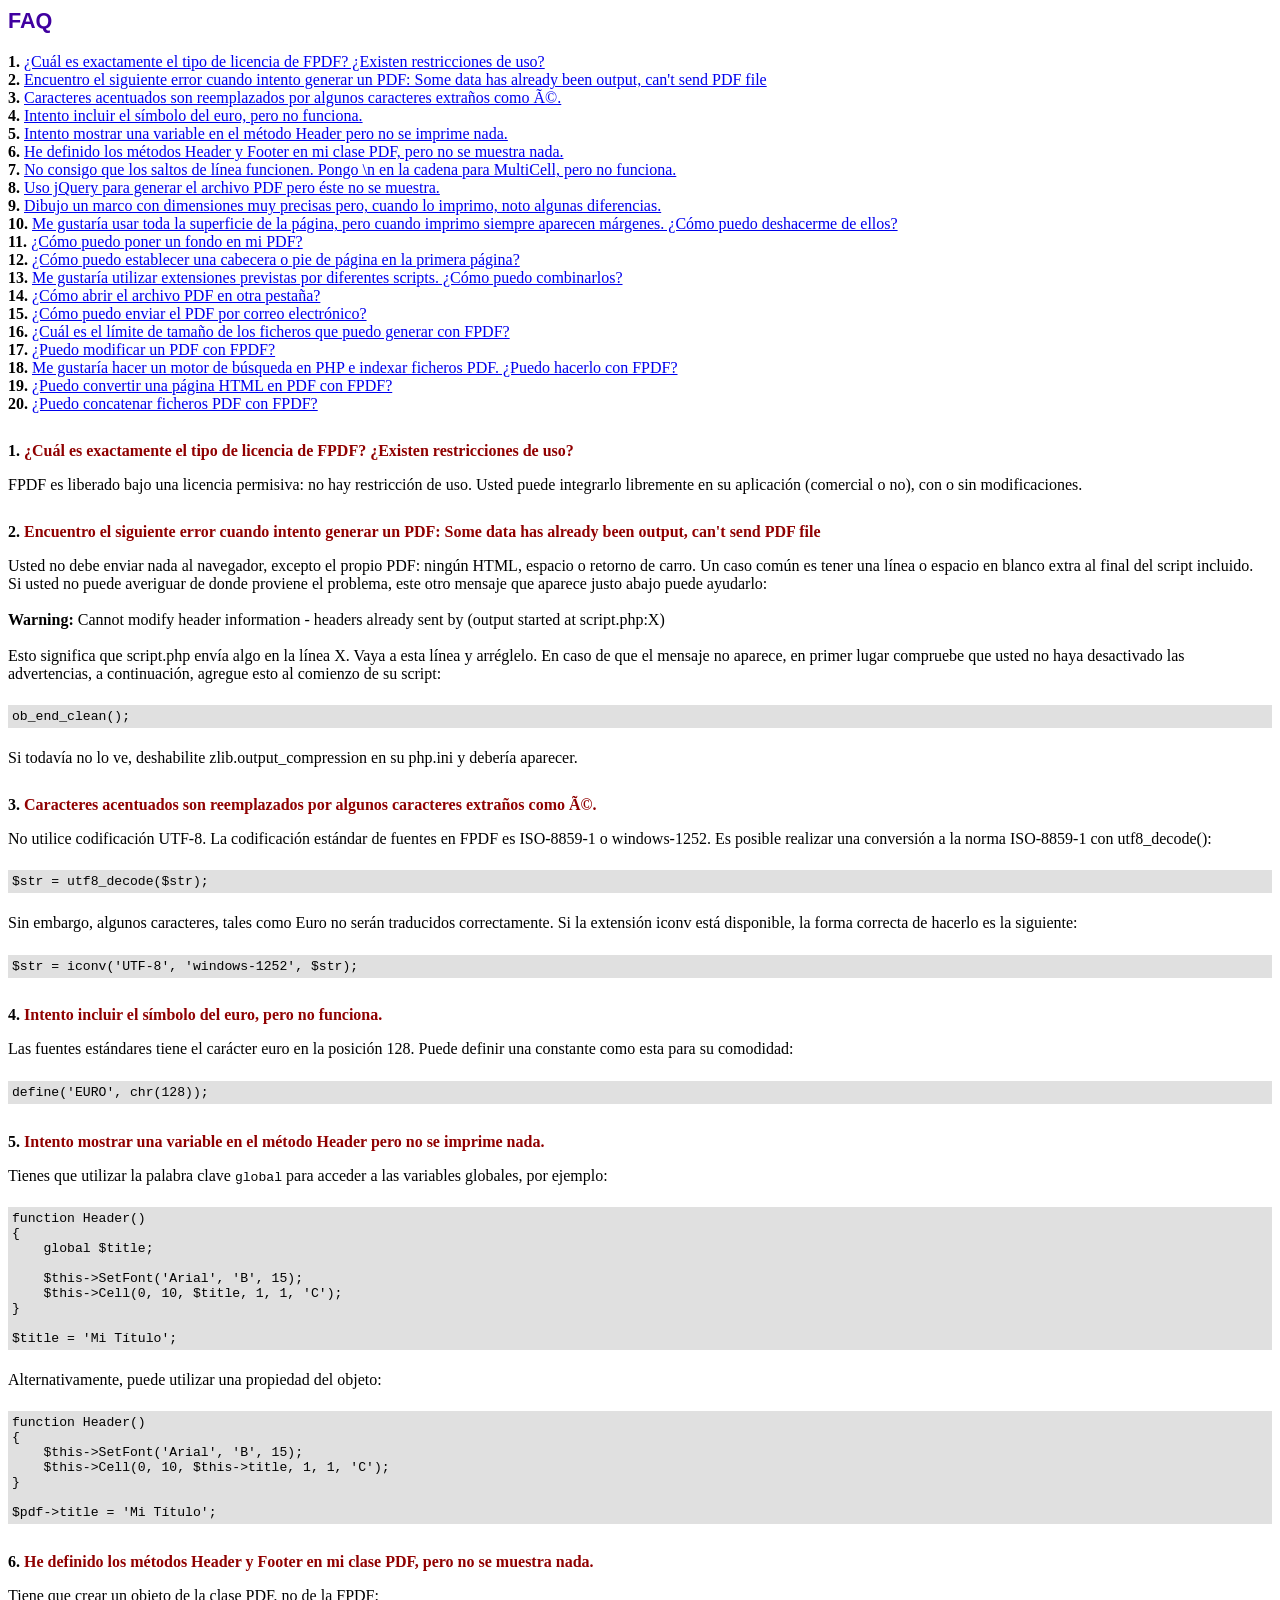
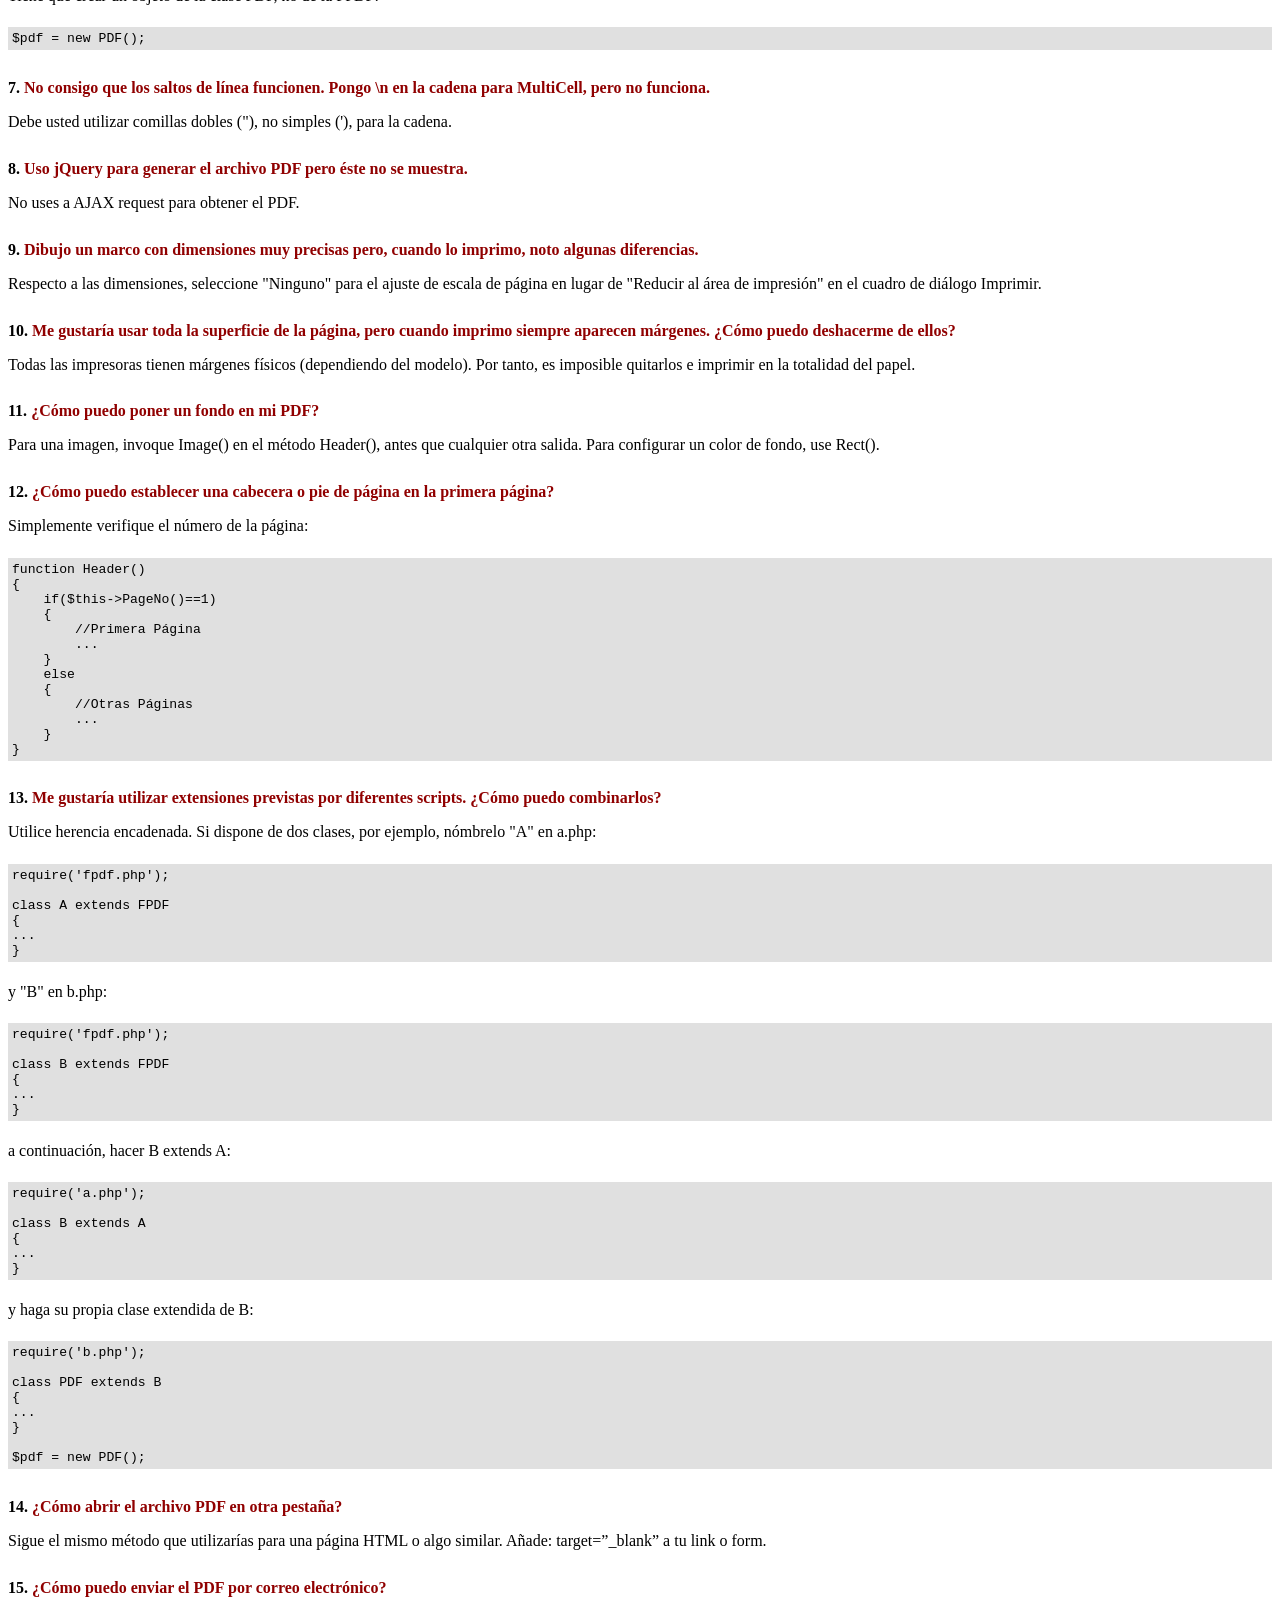
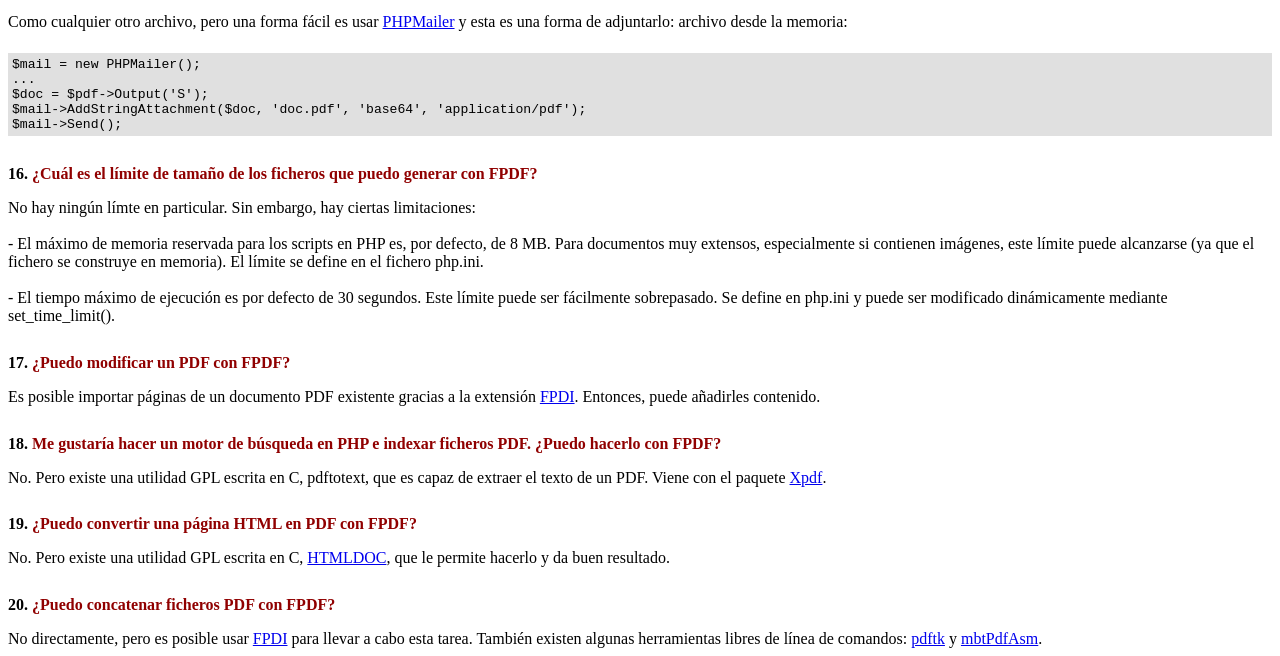
<file: pdf/fpdf/FAQ.htm>
<!DOCTYPE html PUBLIC "-//W3C//DTD HTML 4.01 Transitional//EN">
<html>
<head>
<meta http-equiv="Content-Type" content="text/html; charset=ISO-8859-1">
<title>FAQ</title>
<link type="text/css" rel="stylesheet" href="fpdf.css">
<style type="text/css">
ul {list-style-type:none; margin:0; padding:0}
ul#answers li {margin-top:1.8em}
.question {font-weight:bold; color:#900000}
</style>
</head>
<body>
<h1>FAQ</h1>
<ul>
<li><b>1.</b> <a href='#q1'>�Cu�l es exactamente el tipo de licencia de FPDF? �Existen restricciones de uso?</a></li>
<li><b>2.</b> <a href='#q2'>Encuentro el siguiente error cuando intento generar un PDF: Some data has already been output, can't send PDF file</a></li>
<li><b>3.</b> <a href='#q3'>Caracteres acentuados son reemplazados por algunos caracteres extra�os como é.</a></li>
<li><b>4.</b> <a href='#q4'>Intento incluir el s�mbolo del euro, pero no funciona.</a></li>
<li><b>5.</b> <a href='#q5'>Intento mostrar una variable en el m�todo Header pero no se imprime nada.</a></li>
<li><b>6.</b> <a href='#q6'>He definido los m�todos Header y Footer en mi clase PDF, pero no se muestra nada.</a></li>
<li><b>7.</b> <a href='#q7'>No consigo que los saltos de l�nea funcionen. Pongo \n en la cadena para MultiCell, pero no funciona.</a></li>
<li><b>8.</b> <a href='#q8'>Uso jQuery para generar el archivo PDF pero �ste no se muestra.</a></li>
<li><b>9.</b> <a href='#q9'>Dibujo un marco con dimensiones muy precisas pero, cuando lo imprimo, noto algunas diferencias.</a></li>
<li><b>10.</b> <a href='#q10'>Me gustar�a usar toda la superficie de la p�gina, pero cuando imprimo siempre aparecen m�rgenes. �C�mo puedo deshacerme de ellos?</a></li>
<li><b>11.</b> <a href='#q11'>�C�mo puedo poner un fondo en mi PDF?</a></li>
<li><b>12.</b> <a href='#q12'>�C�mo puedo establecer una cabecera o pie de p�gina en la primera p�gina?</a></li>
<li><b>13.</b> <a href='#q13'>Me gustar�a utilizar extensiones previstas por diferentes scripts. �C�mo puedo combinarlos?</a></li>
<li><b>14.</b> <a href='#q14'>�C�mo abrir el archivo PDF en otra pesta�a?</a></li>
<li><b>15.</b> <a href='#q15'>�C�mo puedo enviar el PDF por correo electr�nico?</a></li>
<li><b>16.</b> <a href='#q16'>�Cu�l es el l�mite de tama�o de los ficheros que puedo generar con FPDF?</a></li>
<li><b>17.</b> <a href='#q17'>�Puedo modificar un PDF con FPDF?</a></li>
<li><b>18.</b> <a href='#q18'>Me gustar�a hacer un motor de b�squeda en PHP e indexar ficheros PDF. �Puedo hacerlo con FPDF?</a></li>
<li><b>19.</b> <a href='#q19'>�Puedo convertir una p�gina HTML en PDF con FPDF?</a></li>
<li><b>20.</b> <a href='#q20'>�Puedo concatenar ficheros PDF con FPDF?</a></li>
</ul>

<ul id='answers'>
<li id='q1'>
<p><b>1.</b> <span class='question'>�Cu�l es exactamente el tipo de licencia de FPDF? �Existen restricciones de uso?</span></p>
FPDF es liberado bajo una licencia permisiva: no hay restricci�n de uso. Usted puede integrarlo
libremente en su aplicaci�n (comercial o no), con o sin modificaciones.
</li>

<li id='q2'>
<p><b>2.</b> <span class='question'>Encuentro el siguiente error cuando intento generar un PDF: Some data has already been output, can't send PDF file</span></p>
Usted no debe enviar nada al navegador, excepto el propio PDF: ning�n HTML, espacio o retorno de carro. Un caso com�n
es tener una l�nea o espacio en blanco extra al final del script incluido.<br>
Si usted no puede averiguar de donde proviene el problema, este otro mensaje que aparece justo abajo puede ayudarlo:<br>
<br>
<b>Warning:</b> Cannot modify header information - headers already sent by (output started at script.php:X)<br>
<br>
Esto significa que script.php env�a algo en la l�nea X. Vaya a esta l�nea y arr�glelo.
En caso de que el mensaje no aparece, en primer lugar compruebe que usted no haya desactivado las advertencias, a continuaci�n, agregue esto
al comienzo de su script:
<div class="doc-source">
<pre><code>ob_end_clean();</code></pre>
</div>
Si todav�a no lo ve, deshabilite zlib.output_compression en su php.ini y deber�a aparecer.
</li>

<li id='q3'>
<p><b>3.</b> <span class='question'>Caracteres acentuados son reemplazados por algunos caracteres extra�os como é.</span></p>
No utilice codificaci�n UTF-8. La codificaci�n est�ndar de fuentes en FPDF es ISO-8859-1 o windows-1252.
Es posible realizar una conversi�n a la norma ISO-8859-1 con utf8_decode():
<div class="doc-source">
<pre><code>$str = utf8_decode($str);</code></pre>
</div>
Sin embargo, algunos caracteres, tales como Euro no ser�n traducidos correctamente. Si la extensi�n iconv est� disponible, la
forma correcta de hacerlo es la siguiente:
<div class="doc-source">
<pre><code>$str = iconv('UTF-8', 'windows-1252', $str);</code></pre>
</div>
</li>

<li id='q4'>
<p><b>4.</b> <span class='question'>Intento incluir el s�mbolo del euro, pero no funciona.</span></p>
Las fuentes est�ndares tiene el car�cter euro en la posici�n 128. Puede definir una constante
como esta para su comodidad:
<div class="doc-source">
<pre><code>define('EURO', chr(128));</code></pre>
</div>
</li>

<li id='q5'>
<p><b>5.</b> <span class='question'>Intento mostrar una variable en el m�todo Header pero no se imprime nada.</span></p>
Tienes que utilizar la palabra clave <code>global</code> para acceder a las variables globales, por ejemplo:
<div class="doc-source">
<pre><code>function Header()
{
    global $title;

    $this-&gt;SetFont('Arial', 'B', 15);
    $this-&gt;Cell(0, 10, $title, 1, 1, 'C');
}

$title = 'Mi T�tulo';</code></pre>
</div>
Alternativamente, puede utilizar una propiedad del objeto:
<div class="doc-source">
<pre><code>function Header()
{
    $this-&gt;SetFont('Arial', 'B', 15);
    $this-&gt;Cell(0, 10, $this-&gt;title, 1, 1, 'C');
}

$pdf-&gt;title = 'Mi T�tulo';</code></pre>
</div>
</li>

<li id='q6'>
<p><b>6.</b> <span class='question'>He definido los m�todos Header y Footer en mi clase PDF, pero no se muestra nada.</span></p>
Tiene que crear un objeto de la clase PDF, no de la FPDF:
<div class="doc-source">
<pre><code>$pdf = new PDF();</code></pre>
</div>
</li>

<li id='q7'>
<p><b>7.</b> <span class='question'>No consigo que los saltos de l�nea funcionen. Pongo \n en la cadena para MultiCell, pero no funciona.</span></p>
Debe usted utilizar comillas dobles ("), no simples ('), para la cadena.
</li>

<li id='q8'>
<p><b>8.</b> <span class='question'>Uso jQuery para generar el archivo PDF pero �ste no se muestra.</span></p>
No uses a AJAX request para obtener el PDF.
</li>

<li id='q9'>
<p><b>9.</b> <span class='question'>Dibujo un marco con dimensiones muy precisas pero, cuando lo imprimo, noto algunas diferencias.</span></p>
Respecto a las dimensiones, seleccione "Ninguno" para el ajuste de escala de p�gina en lugar de "Reducir al �rea de impresi�n" en el cuadro de di�logo Imprimir.
</li>

<li id='q10'>
<p><b>10.</b> <span class='question'>Me gustar�a usar toda la superficie de la p�gina, pero cuando imprimo siempre aparecen m�rgenes. �C�mo puedo deshacerme de ellos?</span></p>
Todas las impresoras tienen m�rgenes f�sicos (dependiendo del modelo). Por tanto, es imposible quitarlos
e imprimir en la totalidad del papel.
</li>

<li id='q11'>
<p><b>11.</b> <span class='question'>�C�mo puedo poner un fondo en mi PDF?</span></p>
Para una imagen, invoque Image() en el m�todo Header(), antes que cualquier otra salida. Para configurar un color de fondo, use Rect().
</li>

<li id='q12'>
<p><b>12.</b> <span class='question'>�C�mo puedo establecer una cabecera o pie de p�gina en la primera p�gina?</span></p>
Simplemente verifique el n�mero de la p�gina:
<div class="doc-source">
<pre><code>function Header()
{
    if($this-&gt;PageNo()==1)
    {
        //Primera P�gina
        ...
    }
    else
    {
        //Otras P�ginas
        ...
    }
}</code></pre>
</div>
</li>

<li id='q13'>
<p><b>13.</b> <span class='question'>Me gustar�a utilizar extensiones previstas por diferentes scripts. �C�mo puedo combinarlos?</span></p>
Utilice herencia encadenada. Si dispone de dos clases, por ejemplo, n�mbrelo "A" en a.php:
<div class="doc-source">
<pre><code>require('fpdf.php');

class A extends FPDF
{
...
}</code></pre>
</div>
y "B" en b.php:
<div class="doc-source">
<pre><code>require('fpdf.php');

class B extends FPDF
{
...
}</code></pre>
</div>
a continuaci�n, hacer B extends A:
<div class="doc-source">
<pre><code>require('a.php');

class B extends A
{
...
}</code></pre>
</div>
y haga su propia clase extendida de B:
<div class="doc-source">
<pre><code>require('b.php');

class PDF extends B
{
...
}

$pdf = new PDF();</code></pre>
</div>
</li>

<li id='q14'>
<p><b>14.</b> <span class='question'>�C�mo abrir el archivo PDF en otra pesta�a?</span></p>
Sigue el mismo m�todo que utilizar�as para una p�gina HTML o algo similar.
A�ade: target=�_blank� a tu link o form.
</li>

<li id='q15'>
<p><b>15.</b> <span class='question'>�C�mo puedo enviar el PDF por correo electr�nico?</span></p>
Como cualquier otro archivo, pero una forma f�cil es usar <a href="http://phpmailer.codeworxtech.com" target="_blank">PHPMailer</a>
y esta es una forma de adjuntarlo: archivo desde la memoria:
<div class="doc-source">
<pre><code>$mail = new PHPMailer();
...
$doc = $pdf-&gt;Output('S');
$mail-&gt;AddStringAttachment($doc, 'doc.pdf', 'base64', 'application/pdf');
$mail-&gt;Send();</code></pre>
</div>
</li>

<li id='q16'>
<p><b>16.</b> <span class='question'>�Cu�l es el l�mite de tama�o de los ficheros que puedo generar con FPDF?</span></p>
No hay ning�n l�mte en particular. Sin embargo, hay ciertas limitaciones:
<br>
<br>
- El m�ximo de memoria reservada para los scripts en PHP es, por defecto, de 8 MB. Para documentos
muy extensos, especialmente si contienen im�genes, este l�mite puede alcanzarse (ya que el fichero
se construye en memoria). El l�mite se define en el fichero php.ini.
<br>
<br>
- El tiempo m�ximo de ejecuci�n es por defecto de 30 segundos. Este l�mite puede ser f�cilmente
sobrepasado. Se define en php.ini y puede ser modificado din�micamente mediante set_time_limit().
</li>

<li id='q17'>
<p><b>17.</b> <span class='question'>�Puedo modificar un PDF con FPDF?</span></p>
Es posible importar p�ginas de un documento PDF existente gracias a la extensi�n
<a href="https://www.setasign.com/products/fpdi/about/" target="_blank">FPDI</a>.
Entonces, puede a�adirles contenido.
</li>

<li id='q18'>
<p><b>18.</b> <span class='question'>Me gustar�a hacer un motor de b�squeda en PHP e indexar ficheros PDF. �Puedo hacerlo con FPDF?</span></p>
No. Pero existe una utilidad GPL escrita en C, pdftotext, que es capaz de extraer el texto de
un PDF. Viene con el paquete <a href="http://www.foolabs.com/xpdf/" target="_blank">Xpdf</a>.
</li>

<li id='q19'>
<p><b>19.</b> <span class='question'>�Puedo convertir una p�gina HTML en PDF con FPDF?</span></p>
No. Pero existe una utilidad GPL escrita en C, <a href="https://www.msweet.org/projects.php?Z1" target="_blank">HTMLDOC</a>,
que le permite hacerlo y da buen resultado.
</li>

<li id='q20'>
<p><b>20.</b> <span class='question'>�Puedo concatenar ficheros PDF con FPDF?</span></p>
No directamente, pero es posible usar <a href="https://www.setasign.com/products/fpdi/demos/concatenate-fake/" target="_blank">FPDI</a>
para llevar a cabo esta tarea. Tambi�n existen algunas herramientas libres de l�nea de comandos:
<a href="https://www.pdflabs.com/tools/pdftk-the-pdf-toolkit/" target="_blank">pdftk</a> y
<a href="http://thierry.schmit.free.fr/spip/spip.php?article15" target="_blank">mbtPdfAsm</a>.
</li>
</ul>
</body>
</html>
</file>
<file: vaidroll.css>
*
{
	font-family:arial;
	text-align:center;
}
body
{
	top:50%;
	left:50%;
	position: absolute;
	transform: translate(-50%,-50%);
	background-image: url('imagenes/9.jpg');
	background-size:100%;
	/* background-image: radial-gradient(circle at 50% -20.71%, #d1c74b 0, #d9be40 8.33%, #e0b436 16.67%, #e7a82d 25%, #ec9b25 33.33%, #f08c21 41.67%, #f37b1f 50%, #f56922 58.33%, #f75528 66.67%, #f93f31 75%, #fa203b 83.33%, #f90047 91.67%, #f80054 100%); */
}
.ub1
{
text-align:left;
font-weight: bold;
color:white;
margin-bottom:0.5em;
margin-top:0.5em;
}
.caja1
{
	background-color: rgba(0, 0, 0, .8);
	width:20em;
    height: auto;
    position: relative;
    margin: auto;
    padding: 2em;
	border-radius: 1em;
	color:black;


}
input, select
{
	width: 100%;
    padding: 0.5em;
	font-size:1em;
	border-radius:5px;
	border:1px solid black;
	color:black;
	text-align:left;
	
}

input::placeholder 
{
  color: #1E265D;
  font-weight: bold;
   opacity: 0.5; 
}

input[type=submit],input[type=reset]
{
margin-top: 1.5em;
width:48%;
text-align:center;
background-color: #1958AD;
color:white;

}
input[type=checkbox]
{
margin-left:0;
width:10%;

}

.formtlo
{
	font-size:2em;
	font-weight: bold;
	padding-bottom:0.8em;
	color:white;
}

.ub2
{
text-align:left;
font-weight: bold;
color:white;
margin-bottom:0.5em;
margin-top:0.5em;
text-align: center;
}
</file>
<file: pdf/fpdf/fpdf.css>
body {font-family:"Times New Roman",serif}
h1 {font:bold 135% Arial,sans-serif; color:#4000A0; margin-bottom:0.9em}
h2 {font:bold 95% Arial,sans-serif; color:#900000; margin-top:1.5em; margin-bottom:1em}
dl.param dt {text-decoration:underline}
dl.param dd {margin-top:1em; margin-bottom:1em}
dl.param ul {margin-top:1em; margin-bottom:1em}
tt, code, kbd {font-family:"Courier New",Courier,monospace; font-size:82%}
div.source {margin-top:1.4em; margin-bottom:1.3em}
div.source pre {display:table; border:1px solid #24246A; width:100%; margin:0em; font-family:inherit; font-size:100%}
div.source code {display:block; border:1px solid #C5C5EC; background-color:#F0F5FF; padding:6px; color:#000000}
div.doc-source {margin-top:1.4em; margin-bottom:1.3em}
div.doc-source pre {display:table; width:100%; margin:0em; font-family:inherit; font-size:100%}
div.doc-source code {display:block; background-color:#E0E0E0; padding:4px}
.kw {color:#000080; font-weight:bold}
.str {color:#CC0000}
.cmt {color:#008000}
p.demo {text-align:center; margin-top:-0.9em}
a.demo {text-decoration:none; font-weight:bold; color:#0000CC}
a.demo:link {text-decoration:none; font-weight:bold; color:#0000CC}
a.demo:hover {text-decoration:none; font-weight:bold; color:#0000FF}
a.demo:active {text-decoration:none; font-weight:bold; color:#0000FF}
</file>
